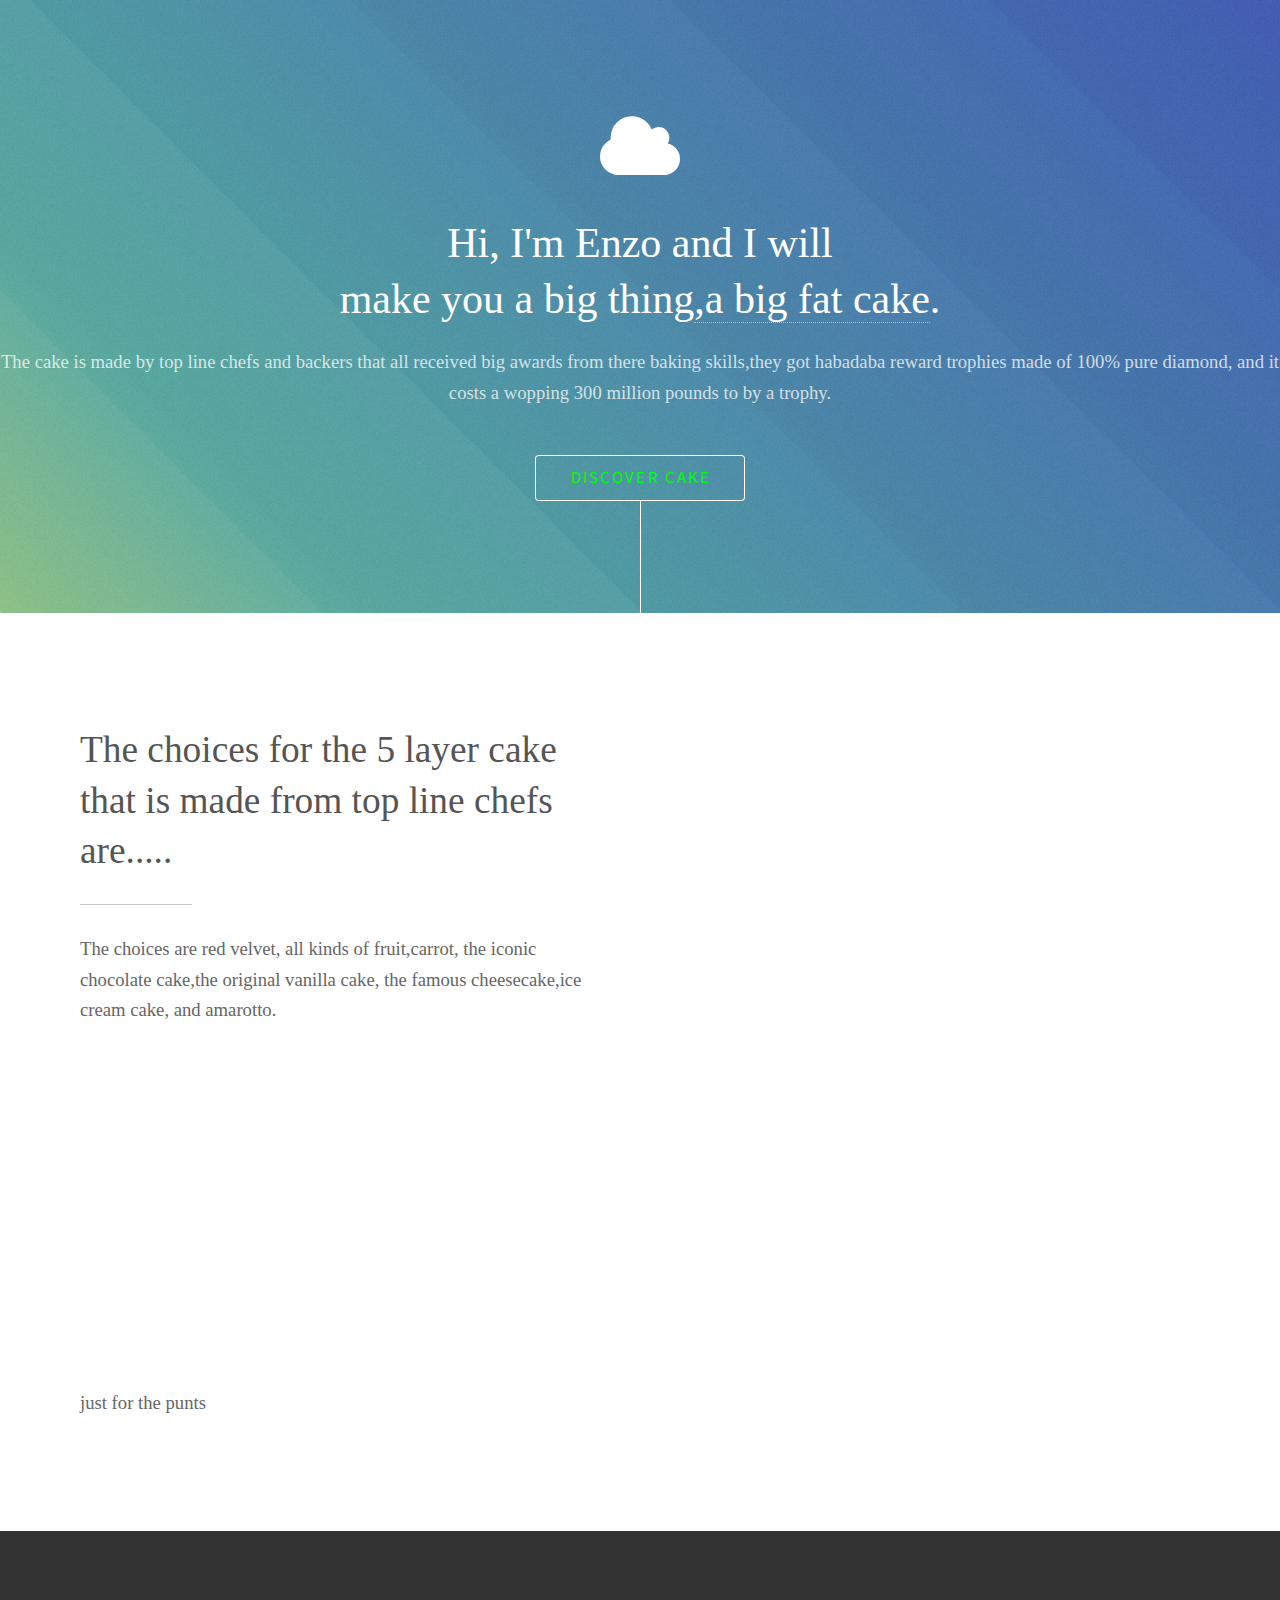
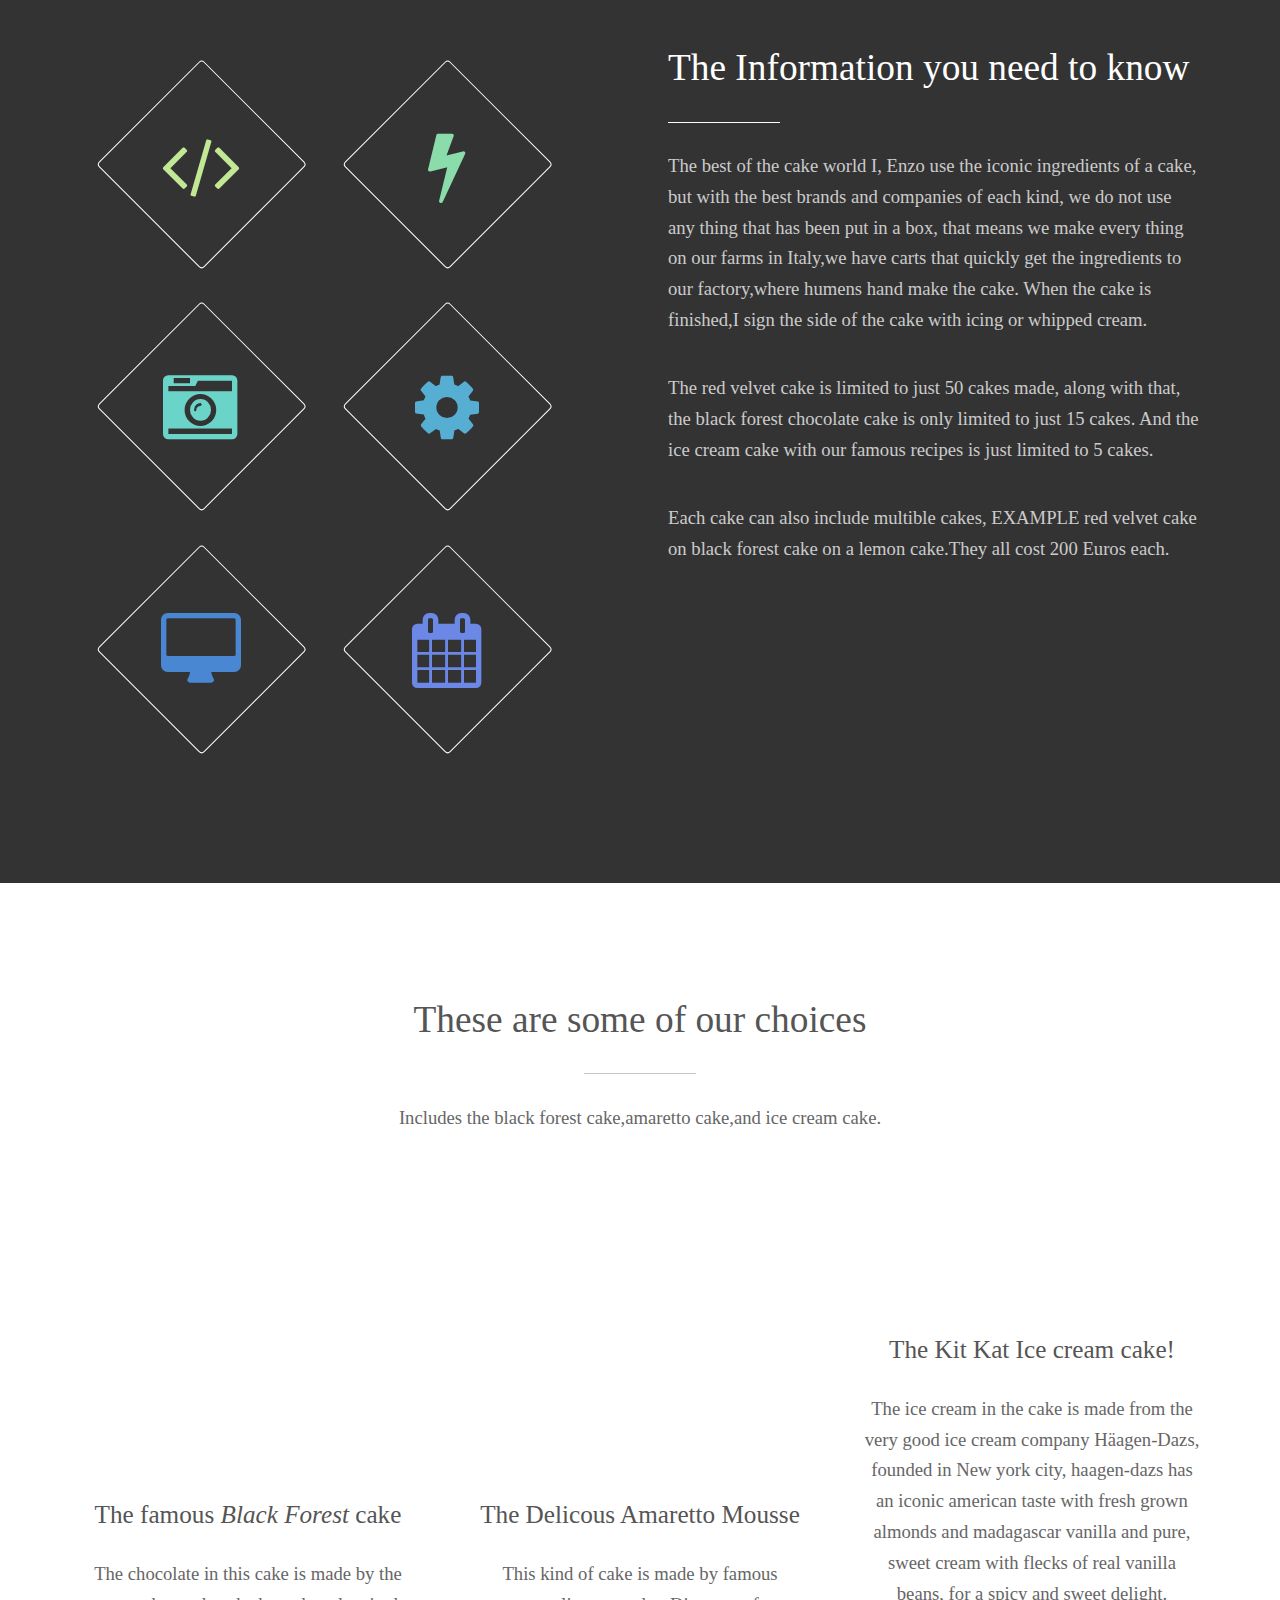
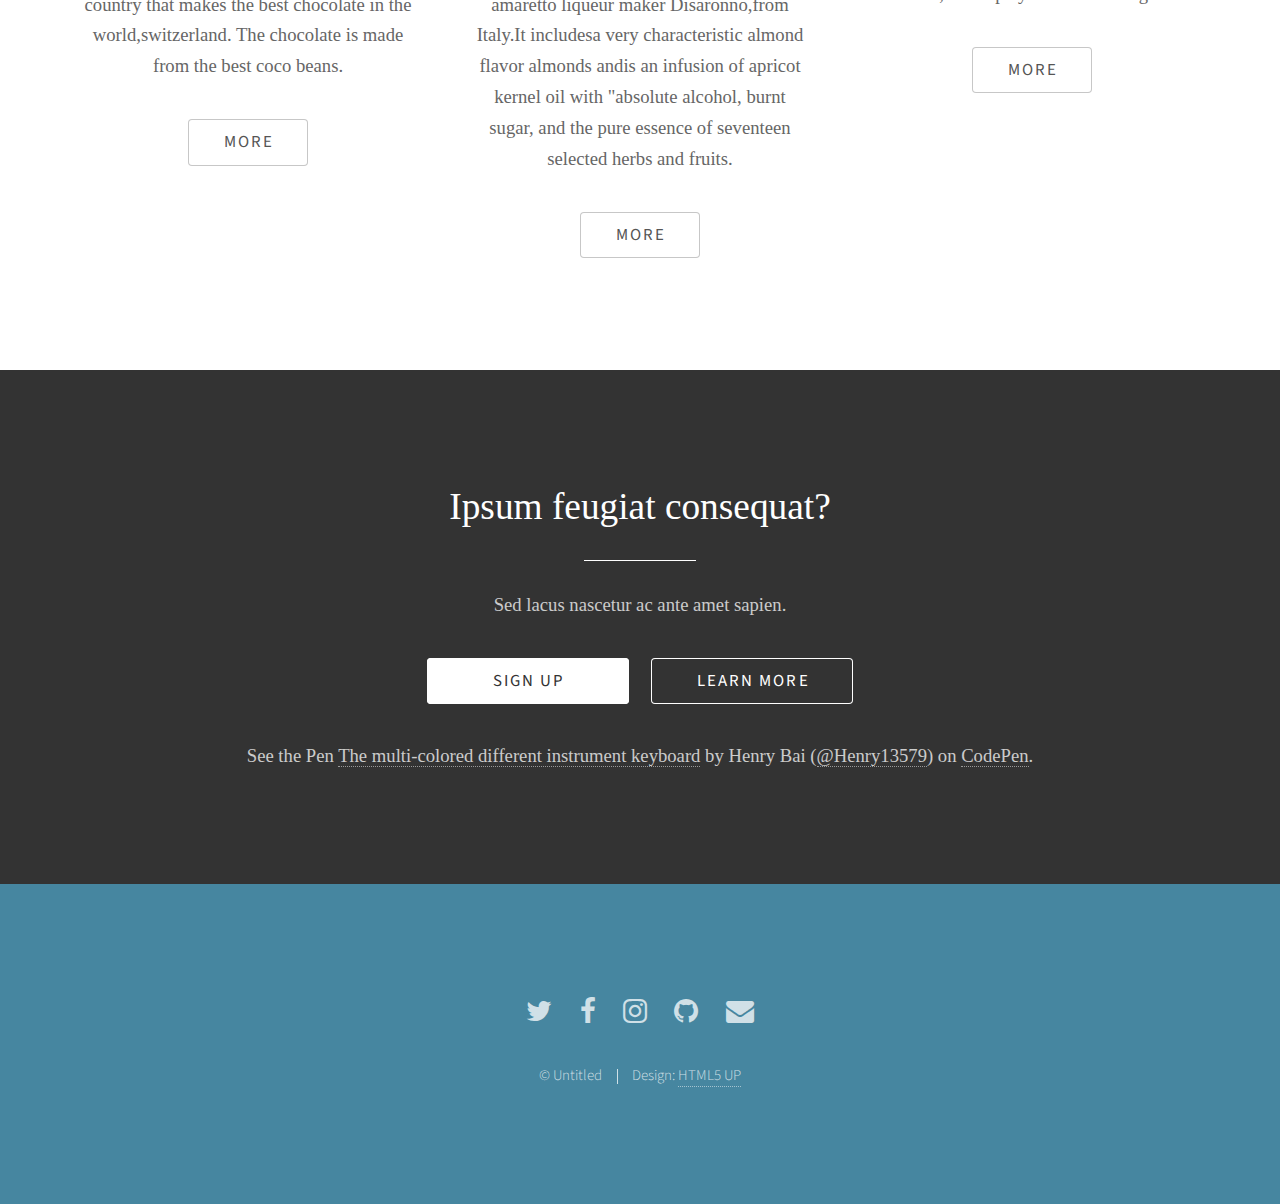
<file: index.html>
<!DOCTYPE HTML>
<!--
	Photon by HTML5 UP
	html5up.net | @ajlkn
	Free for personal and commercial use under the CCA 3.0 license (html5up.net/license)
-->
<html>
	<head>
		<title>The Big stuff in the world</title>
		<meta charset="utf-8" />
		<meta name="viewport" content="width=device-width, initial-scale=1" />
		<!--[if lte IE 8]><script src="assets/js/ie/html5shiv.js"></script><![endif]-->
		<link rel="stylesheet" href="assets/css/main.css" />
		<link rel="stylesheet" href="assets/css/custom.css" />
		<!--[if lte IE 8]><link rel="stylesheet" href="assets/css/ie8.css" /><![endif]-->
		<!--[if lte IE 9]><link rel="stylesheet" href="assets/css/ie9.css" /><![endif]-->
	</head>
	<body>

		<!-- Header -->
			<section id="header">
				<div class="inner">
					<span class="icon major fa-cloud"></span>
					<h1>Hi, I'm <strong>Enzo</strong> and I will <br />
					 make you a big thing<a href="http://html5up.net">,a big fat cake</a>.</h1>
					<p>The cake is made by top line chefs and backers that all received big awards from there baking skills,they got habadaba reward trophies made of 100% pure diamond, and it costs a wopping 300 million pounds to by a trophy.</p>
					<ul class="actions">
						<li><a href="#two" class="button scrolly">Discover cake</a></li>
					</ul>
				</div>
			</section>

		<!-- One -->
			<section id="one" class="main style1">
				<div class="container">
					<div class="row 150%">
						<div class="6u 12u$(medium)">
							<header class="major">
								<h2>The choices for the 5 layer cake that is made from top line chefs are.....</h2>
							</header>
							<p>The choices are red velvet, all kinds of fruit,carrot, the iconic chocolate cake,the original vanilla cake, the famous cheesecake,ice cream cake, and amarotto.</p>
							<iframe width="560" height="315" src="https://www.youtube.com/embed/pDTtJGUu2fU" frameborder="0" allowfullscreen></iframe>
							<p>just for the punts<p>
						</div>
						<div class="6u$ 12u$(medium) important(medium)">
							<span class="image fit">
								<iframe width="560" height="315" src="https://www.youtube.com/embed/pyMNh_26SuE" frameborder="0" allowfullscreen></iframe>

							</span>
						</div>
					</div>
				</div>
			</section>

		<!-- Two -->
			<section id="two" class="main style2">
				<div class="container">
					<div class="row 150%">
						<div class="6u 12u$(medium)">
							<ul class="major-icons">
								<li><span class="icon style1 major fa-code"></span></li>
								<li><span class="icon style2 major fa-bolt"></span></li>
								<li><span class="icon style3 major fa-camera-retro"></span></li>
								<li><span class="icon style4 major fa-cog"></span></li>
								<li><span class="icon style5 major fa-desktop"></span></li>
								<li><span class="icon style6 major fa-calendar"></span></li>
							</ul>
						</div>
						<div class="6u$ 12u$(medium)">
							<header class="major">
								<h2>The Information you need to know</h2>
							</header>
							<p>The best of the cake world I, Enzo use the iconic ingredients of a cake, but with the best brands and companies of each kind, we do not use any thing that has been put in a box, that means we make every thing on our farms in Italy,we have carts that quickly get the ingredients to our factory,where humens hand make the cake. When the cake is finished,I sign the side of the cake with icing or whipped cream.</p>
							<p>The red velvet cake is limited to just 50 cakes made, along with that, the black forest chocolate cake is only limited to just 15 cakes. And the ice cream cake with our famous recipes is just limited to 5 cakes.</p>
							<p>Each cake can also include multible cakes, EXAMPLE red velvet cake on black forest cake on a lemon cake.They all cost 200 Euros each.</p>
						</div>
					</div>
				</div>
			</section>

		<!-- Three -->
			<section id="three" class="main style1 special">
				<div class="container">
					<header class="major">
						<h2>These are  some of our choices</h2>
					</header>
					<p>Includes the black forest cake,amaretto cake,and ice cream cake.</p>
					<div class="row 150%">
						<div class="4u 12u$(medium)">
							<iframe width="560" height="315" src="https://www.youtube.com/embed/GQ4RkmS3IJ4" frameborder="0" allowfullscreen style ="width: 100%;"></iframe>
							<h3>The famous <em>Black Forest</em> cake</h3>
							<p>The chocolate in this cake is made by the country that makes the best chocolate in the world,switzerland. The chocolate is made from the best coco beans.</p>
							<ul class="actions">
								<li><a href="#" class="button">More</a></li>
							</ul>
						</div>
						<div class="4u 12u$(medium)">
							<iframe width="560" height="315" src="https://www.youtube.com/embed/4buOUPiBjRI" frameborder="0" allowfullscreen style ="width: 100%;"></iframe>
							<h3>The Delicous Amaretto Mousse</h3>
							<p>This kind of cake is made by famous amaretto liqueur maker Disaronno,from Italy.It includesa very characteristic almond flavor almonds andis an infusion of apricot kernel oil with "absolute alcohol, burnt sugar, and the pure essence of seventeen selected herbs and fruits.</p>
							<ul class="actions">
								<li><a href="#" class="button">More</a></li>
							</ul>
						</div>
						<div class="4u$ 12u$(medium)">
							<iframe width="560" height="315" src="https://www.youtube.com/embed/3xGwCMTrT1A" frameborder="0" allowfullscreen style = "width: 100%;height:  5%"></iframe>
							<h3>The Kit Kat Ice cream cake!</h3>
							<p>The ice cream in the cake is made from the very good ice cream company Häagen-Dazs, founded in New york city, haagen-dazs has an iconic american taste with fresh grown almonds and madagascar vanilla and pure, sweet cream with flecks of real vanilla beans, for a spicy and sweet delight.</p>
							<ul class="actions">
								<li><a href="#" class="button">More</a></li>
							</ul>
						</div>
					</div>
				</div>
			</section>

		<!-- Four -->
			<section id="four" class="main style2 special">
				<div class="container">
					<header class="major">
						<h2>Ipsum feugiat consequat?</h2>
					</header>
					<p>Sed lacus nascetur ac ante amet sapien.</p>
					<ul class="actions uniform">
						<li><a href="#" class="button special">Sign Up</a></li>
						<li><a href="#" class="button">Learn More</a></li>
					</ul>

					<p data-height="265" data-theme-id="0" data-slug-hash="ZOqxNx" data-default-tab="html,result" data-user="Henry13579" data-embed-version="2" class="codepen">See the Pen <a href="http://codepen.io/Henry13579/pen/ZOqxNx/">The multi-colored different instrument keyboard</a> by Henry Bai (<a href="http://codepen.io/Henry13579">@Henry13579</a>) on <a href="http://codepen.io">CodePen</a>.</p>
<script async src="//assets.codepen.io/assets/embed/ei.js"></script>
				</div>
			</section>

		<!-- Five -->
		<!--
			<section id="five" class="main style1">
				<div class="container">
					<header class="major special">
						<h2>Elements</h2>
					</header>

					<section>
						<h4>Text</h4>
						<p>This is <b>bold</b> and this is <strong>strong</strong>. This is <i>italic</i> and this is <em>emphasized</em>.
						This is <sup>superscript</sup> text and this is <sub>subscript</sub> text.
						This is <u>underlined</u> and this is code: <code>for (;;) { ... }</code>. Finally, <a href="#">this is a link</a>.</p>
						<hr />
						<header>
							<h4>Heading with a Subtitle</h4>
							<p>Lorem ipsum dolor sit amet nullam id egestas urna aliquam</p>
						</header>
						<p>Nunc lacinia ante nunc ac lobortis. Interdum adipiscing gravida odio porttitor sem non mi integer non faucibus ornare mi ut ante amet placerat aliquet. Volutpat eu sed ante lacinia sapien lorem accumsan varius montes viverra nibh in adipiscing blandit tempus accumsan.</p>
						<header>
							<h5>Heading with a Subtitle</h5>
							<p>Lorem ipsum dolor sit amet nullam id egestas urna aliquam</p>
						</header>
						<p>Nunc lacinia ante nunc ac lobortis. Interdum adipiscing gravida odio porttitor sem non mi integer non faucibus ornare mi ut ante amet placerat aliquet. Volutpat eu sed ante lacinia sapien lorem accumsan varius montes viverra nibh in adipiscing blandit tempus accumsan.</p>
						<hr />
						<h2>Heading Level 2</h2>
						<h3>Heading Level 3</h3>
						<h4>Heading Level 4</h4>
						<h5>Heading Level 5</h5>
						<h6>Heading Level 6</h6>
						<hr />
						<h5>Blockquote</h5>
						<blockquote>Fringilla nisl. Donec accumsan interdum nisi, quis tincidunt felis sagittis eget tempus euismod. Vestibulum ante ipsum primis in faucibus vestibulum. Blandit adipiscing eu felis iaculis volutpat ac adipiscing accumsan faucibus. Vestibulum ante ipsum primis in faucibus lorem ipsum dolor sit amet nullam adipiscing eu felis.</blockquote>
						<h5>Preformatted</h5>
						<pre><code>i = 0;

while (!deck.isInOrder()) {
print 'Iteration ' + i;
deck.shuffle();
i++;
}

print 'It took ' + i + ' iterations to sort the deck.';</code></pre>
					</section>

					<section>
						<h4>Lists</h4>
						<div class="row">
							<div class="6u 12u$(medium)">
								<h5>Unordered</h5>
								<ul>
									<li>Dolor pulvinar etiam.</li>
									<li>Sagittis adipiscing.</li>
									<li>Felis enim feugiat.</li>
								</ul>
								<h5>Alternate</h5>
								<ul class="alt">
									<li>Dolor pulvinar etiam.</li>
									<li>Sagittis adipiscing.</li>
									<li>Felis enim feugiat.</li>
								</ul>
							</div>
							<div class="6u$ 12u$(medium)">
								<h5>Ordered</h5>
								<ol>
									<li>Dolor pulvinar etiam.</li>
									<li>Etiam vel felis viverra.</li>
									<li>Felis enim feugiat.</li>
									<li>Dolor pulvinar etiam.</li>
									<li>Etiam vel felis lorem.</li>
									<li>Felis enim et feugiat.</li>
								</ol>
								<h5>Icons</h5>
								<ul class="icons">
									<li><a href="#" class="icon fa-twitter"><span class="label">Twitter</span></a></li>
									<li><a href="#" class="icon fa-facebook"><span class="label">Facebook</span></a></li>
									<li><a href="#" class="icon fa-instagram"><span class="label">Instagram</span></a></li>
									<li><a href="#" class="icon fa-github"><span class="label">Github</span></a></li>
								</ul>
							</div>
						</div>
						<h5>Actions</h5>
						<div class="row">
							<div class="6u 12u$(medium)">
								<ul class="actions">
									<li><a href="#" class="button special">Default</a></li>
									<li><a href="#" class="button">Default</a></li>
								</ul>
								<ul class="actions small">
									<li><a href="#" class="button special small">Small</a></li>
									<li><a href="#" class="button small">Small</a></li>
								</ul>
								<ul class="actions vertical">
									<li><a href="#" class="button special">Default</a></li>
									<li><a href="#" class="button">Default</a></li>
								</ul>
								<ul class="actions vertical small">
									<li><a href="#" class="button special small">Small</a></li>
									<li><a href="#" class="button small">Small</a></li>
								</ul>
							</div>
							<div class="6u 12u$(medium)">
								<ul class="actions vertical">
									<li><a href="#" class="button special fit">Default</a></li>
									<li><a href="#" class="button fit">Default</a></li>
								</ul>
								<ul class="actions vertical small">
									<li><a href="#" class="button special small fit">Small</a></li>
									<li><a href="#" class="button small fit">Small</a></li>
								</ul>
							</div>
						</div>
					</section>

					<section>
						<h4>Table</h4>
						<h5>Default</h5>
						<div class="table-wrapper">
							<table>
								<thead>
									<tr>
										<th>Name</th>
										<th>Description</th>
										<th>Price</th>
									</tr>
								</thead>
								<tbody>
									<tr>
										<td>Item One</td>
										<td>Ante turpis integer aliquet porttitor.</td>
										<td>29.99</td>
									</tr>
									<tr>
										<td>Item Two</td>
										<td>Vis ac commodo adipiscing arcu aliquet.</td>
										<td>19.99</td>
									</tr>
									<tr>
										<td>Item Three</td>
										<td> Morbi faucibus arcu accumsan lorem.</td>
										<td>29.99</td>
									</tr>
									<tr>
										<td>Item Four</td>
										<td>Vitae integer tempus condimentum.</td>
										<td>19.99</td>
									</tr>
									<tr>
										<td>Item Five</td>
										<td>Ante turpis integer aliquet porttitor.</td>
										<td>29.99</td>
									</tr>
								</tbody>
								<tfoot>
									<tr>
										<td colspan="2"></td>
										<td>100.00</td>
									</tr>
								</tfoot>
							</table>
						</div>

						<h5>Alternate</h5>
						<div class="table-wrapper">
							<table class="alt">
								<thead>
									<tr>
										<th>Name</th>
										<th>Description</th>
										<th>Price</th>
									</tr>
								</thead>
								<tbody>
									<tr>
										<td>Item One</td>
										<td>Ante turpis integer aliquet porttitor.</td>
										<td>29.99</td>
									</tr>
									<tr>
										<td>Item Two</td>
										<td>Vis ac commodo adipiscing arcu aliquet.</td>
										<td>19.99</td>
									</tr>
									<tr>
										<td>Item Three</td>
										<td> Morbi faucibus arcu accumsan lorem.</td>
										<td>29.99</td>
									</tr>
									<tr>
										<td>Item Four</td>
										<td>Vitae integer tempus condimentum.</td>
										<td>19.99</td>
									</tr>
									<tr>
										<td>Item Five</td>
										<td>Ante turpis integer aliquet porttitor.</td>
										<td>29.99</td>
									</tr>
								</tbody>
								<tfoot>
									<tr>
										<td colspan="2"></td>
										<td>100.00</td>
									</tr>
								</tfoot>
							</table>
						</div>
					</section>

					<section>
						<h4>Buttons</h4>
						<ul class="actions">
							<li><a href="#" class="button special">Special</a></li>
							<li><a href="#" class="button">Default</a></li>
						</ul>
						<ul class="actions">
							<li><a href="#" class="button big">Big</a></li>
							<li><a href="#" class="button">Default</a></li>
							<li><a href="#" class="button small">Small</a></li>
						</ul>
						<ul class="actions fit">
							<li><a href="#" class="button fit">Fit</a></li>
							<li><a href="#" class="button special fit">Fit</a></li>
							<li><a href="#" class="button fit">Fit</a></li>
						</ul>
						<ul class="actions fit small">
							<li><a href="#" class="button special fit small">Fit + Small</a></li>
							<li><a href="#" class="button fit small">Fit + Small</a></li>
							<li><a href="#" class="button special fit small">Fit + Small</a></li>
						</ul>
						<ul class="actions">
							<li><a href="#" class="button special icon fa-download">Icon</a></li>
							<li><a href="#" class="button icon fa-download">Icon</a></li>
						</ul>
						<ul class="actions">
							<li><span class="button special disabled">Disabled</span></li>
							<li><span class="button disabled">Disabled</span></li>
						</ul>
					</section>

					<section>
						<h4>Form</h4>
						<form method="post" action="#">
							<div class="row uniform 50%">
								<div class="6u 12u$(xsmall)">
									<input type="text" name="demo-name" id="demo-name" value="" placeholder="Name" />
								</div>
								<div class="6u$ 12u$(xsmall)">
									<input type="email" name="demo-email" id="demo-email" value="" placeholder="Email" />
								</div>
								<div class="12u$">
									<div class="select-wrapper">
										<select name="demo-category" id="demo-category">
											<option value="">- Category -</option>
											<option value="1">Manufacturing</option>
											<option value="1">Shipping</option>
											<option value="1">Administration</option>
											<option value="1">Human Resources</option>
										</select>
									</div>
								</div>
								<div class="4u 12u$(small)">
									<input type="radio" id="demo-priority-low" name="demo-priority" checked>
									<label for="demo-priority-low">Low</label>
								</div>
								<div class="4u 12u$(small)">
									<input type="radio" id="demo-priority-normal" name="demo-priority">
									<label for="demo-priority-normal">Normal</label>
								</div>
								<div class="4u$ 12u$(small)">
									<input type="radio" id="demo-priority-high" name="demo-priority">
									<label for="demo-priority-high">High</label>
								</div>
								<div class="6u 12u$(small)">
									<input type="checkbox" id="demo-copy" name="demo-copy">
									<label for="demo-copy">Email me a copy</label>
								</div>
								<div class="6u$ 12u$(small)">
									<input type="checkbox" id="demo-human" name="demo-human" checked>
									<label for="demo-human">Not a robot</label>
								</div>
								<div class="12u$">
									<textarea name="demo-message" id="demo-message" placeholder="Enter your message" rows="6"></textarea>
								</div>
								<div class="12u$">
									<ul class="actions">
										<li><input type="submit" value="Send Message" class="special" /></li>
										<li><input type="reset" value="Reset" /></li>
									</ul>
								</div>
							</div>
						</form>
					</section>

					<section>
						<h4>Image</h4>
						<h5>Fit</h5>
						<div class="box alt">
							<div class="row uniform 50%">
								<div class="12u"><span class="image fit"><img src="images/pic06.jpg" alt="" /></span></div>
								<div class="4u"><span class="image fit"><img src="images/pic02.jpg" alt="" /></span></div>
								<div class="4u"><span class="image fit"><img src="images/pic03.jpg" alt="" /></span></div>
								<div class="4u"><span class="image fit"><img src="images/pic04.jpg" alt="" /></span></div>
								<div class="4u"><span class="image fit"><img src="images/pic03.jpg" alt="" /></span></div>
								<div class="4u"><span class="image fit"><img src="images/pic04.jpg" alt="" /></span></div>
								<div class="4u"><span class="image fit"><img src="images/pic02.jpg" alt="" /></span></div>
								<div class="4u"><span class="image fit"><img src="images/pic04.jpg" alt="" /></span></div>
								<div class="4u"><span class="image fit"><img src="images/pic02.jpg" alt="" /></span></div>
								<div class="4u"><span class="image fit"><img src="images/pic03.jpg" alt="" /></span></div>
							</div>
						</div>
						<h5>Left &amp; Right</h5>
						<p><span class="image left"><img src="images/pic05.jpg" alt="" /></span>Fringilla nisl. Donec accumsan interdum nisi, quis tincidunt felis sagittis eget. tempus euismod. Vestibulum ante ipsum primis in faucibus vestibulum. Blandit adipiscing eu felis iaculis volutpat ac adipiscing accumsan eu faucibus. Integer ac pellentesque praesent tincidunt felis sagittis eget. tempus euismod. Vestibulum ante ipsum primis in faucibus vestibulum. Blandit adipiscing eu felis iaculis volutpat ac adipiscing accumsan eu faucibus. Integer ac pellentesque praesent. Donec accumsan interdum nisi, quis tincidunt felis sagittis eget. tempus euismod. Vestibulum ante ipsum primis in faucibus vestibulum. Blandit adipiscing eu felis iaculis volutpat ac adipiscing accumsan eu faucibus. Integer ac pellentesque praesent tincidunt felis sagittis eget. tempus euismod. Vestibulum ante ipsum primis in faucibus vestibulum. Blandit adipiscing eu felis iaculis volutpat ac adipiscing accumsan eu faucibus. Integer ac pellentesque praesent. Blandit adipiscing eu felis iaculis volutpat ac adipiscing accumsan eu faucibus. Integer ac pellentesque praesent tincidunt felis sagittis eget. tempus euismod. Vestibulum ante ipsum primis in faucibus vestibulum. Blandit adipiscing eu felis iaculis volutpat ac adipiscing accumsan eu faucibus. Integer ac pellentesque praesent.</p>
						<p><span class="image right"><img src="images/pic05.jpg" alt="" /></span>Fringilla nisl. Donec accumsan interdum nisi, quis tincidunt felis sagittis eget. tempus euismod. Vestibulum ante ipsum primis in faucibus vestibulum. Blandit adipiscing eu felis iaculis volutpat ac adipiscing accumsan eu faucibus. Integer ac pellentesque praesent tincidunt felis sagittis eget. tempus euismod. Vestibulum ante ipsum primis in faucibus vestibulum. Blandit adipiscing eu felis iaculis volutpat ac adipiscing accumsan eu faucibus. Integer ac pellentesque praesent. Donec accumsan interdum nisi, quis tincidunt felis sagittis eget. tempus euismod. Vestibulum ante ipsum primis in faucibus vestibulum. Blandit adipiscing eu felis iaculis volutpat ac adipiscing accumsan eu faucibus. Integer ac pellentesque praesent tincidunt felis sagittis eget. tempus euismod. Vestibulum ante ipsum primis in faucibus vestibulum. Blandit adipiscing eu felis iaculis volutpat ac adipiscing accumsan eu faucibus. Integer ac pellentesque praesent. Blandit adipiscing eu felis iaculis volutpat ac adipiscing accumsan eu faucibus. Integer ac pellentesque praesent tincidunt felis sagittis eget. tempus euismod. Vestibulum ante ipsum primis in faucibus vestibulum. Blandit adipiscing eu felis iaculis volutpat ac adipiscing accumsan eu faucibus. Integer ac pellentesque praesent.</p>
					</section>

				</div>
			</section>
		-->

		<!-- Footer -->
			<section id="footer">
				<ul class="icons">
					<li><a href="#" class="icon alt fa-twitter"><span class="label">Twitter</span></a></li>
					<li><a href="#" class="icon alt fa-facebook"><span class="label">Facebook</span></a></li>
					<li><a href="#" class="icon alt fa-instagram"><span class="label">Instagram</span></a></li>
					<li><a href="#" class="icon alt fa-github"><span class="label">GitHub</span></a></li>
					<li><a href="#" class="icon alt fa-envelope"><span class="label">Email</span></a></li>
				</ul>
				<ul class="copyright">
					<li>&copy; Untitled</li><li>Design: <a href="http://html5up.net">HTML5 UP</a></li>
				</ul>
			</section>

		<!-- Scripts -->
			<script src="assets/js/jquery.min.js"></script>
			<script src="assets/js/jquery.scrolly.min.js"></script>
			<script src="assets/js/skel.min.js"></script>
			<script src="assets/js/util.js"></script>
			<!--[if lte IE 8]><script src="assets/js/ie/respond.min.js"></script><![endif]-->
			<script src="assets/js/main.js"></script>

	</body>
</html>
</file>
<file: assets/css/custom.css>
#header a.button.scrolly {
	color:lime !important;	
}

h1,h2,h3,p{
	font-family: cursive;
}

.image.fit {
	border-radius: 50%;
}
</file>
<file: assets/css/ie8.css>
/*
	Photon by HTML5 UP
	html5up.net | @ajlkn
	Free for personal and commercial use under the CCA 3.0 license (html5up.net/license)
*/

/* Basic */

	hr {
		border-bottom: solid 1px #ccc;
	}

	blockquote {
		border-left: solid 4px #ccc;
	}

	code {
		border: solid 1px #ccc;
	}

/* Section/Article */

	header.major:after {
		background: #ccc;
	}

/* Form */

	input[type="text"],
	input[type="password"],
	input[type="email"],
	select,
	textarea {
		-ms-behavior: url("assets/js/ie/PIE.htc");
		border: solid 1px #ccc;
		position: relative;
	}

/* List */

	ul.alt li {
		border-top: solid 1px #ccc;
	}

	ul.major-icons li .icon {
		-ms-behavior: url("assets/js/ie/PIE.htc");
		border: solid 1px #ccc;
		position: relative;
	}

/* Table */

	table thead {
		border-bottom: solid 1px #ccc;
	}

	table tfoot {
		border-top: solid 1px #ccc;
	}

	table.alt tbody tr td {
		border: solid 1px #ccc;
		border-left-width: 0;
		border-top-width: 0;
	}

/* Button */

	input[type="submit"],
	input[type="reset"],
	input[type="button"],
	button,
	.button {
		-ms-behavior: url("assets/js/ie/PIE.htc");
		border: solid 1px #ccc;
		position: relative;
	}

/* Image */

	.image {
		-ms-behavior: url("assets/js/ie/PIE.htc");
	}

		.image img {
			-ms-behavior: url("assets/js/ie/PIE.htc");
			position: relative;
		}

/* Main */

	.main.style2 {
		background-color: #333;
		color: #ffffff;
		-ms-behavior: url("assets/js/ie/backgroundsize.min.htc");
		background-image: url("../../images/header.jpg");
		background-size: cover;
		position: relative;
	}

		.main.style2 a {
			border-bottom-color: #ffffff;
		}

			.main.style2 a:hover {
				color: #ffffff;
			}

		.main.style2 h1, .main.style2 h2, .main.style2 h3, .main.style2 h4, .main.style2 h5, .main.style2 h6, .main.style2 strong, .main.style2 b {
			color: #ffffff;
		}

		.main.style2 header p {
			color: #ffffff;
		}

		.main.style2 header.major:after {
			background: #ffffff;
		}

		.main.style2 input[type="submit"],
		.main.style2 input[type="reset"],
		.main.style2 input[type="button"],
		.main.style2 button,
		.main.style2 .button {
			border: solid 1px #ffffff !important;
			color: #ffffff !important;
		}

			.main.style2 input[type="submit"]:hover,
			.main.style2 input[type="reset"]:hover,
			.main.style2 input[type="button"]:hover,
			.main.style2 button:hover,
			.main.style2 .button:hover {
				background-color: transparent;
			}

			.main.style2 input[type="submit"]:active,
			.main.style2 input[type="reset"]:active,
			.main.style2 input[type="button"]:active,
			.main.style2 button:active,
			.main.style2 .button:active {
				background-color: transparent;
			}

			.main.style2 input[type="submit"].special,
			.main.style2 input[type="reset"].special,
			.main.style2 input[type="button"].special,
			.main.style2 button.special,
			.main.style2 .button.special {
				background-color: #ffffff;
				border: solid 1px #ffffff !important;
				color: #333 !important;
			}

				.main.style2 input[type="submit"].special:hover,
				.main.style2 input[type="reset"].special:hover,
				.main.style2 input[type="button"].special:hover,
				.main.style2 button.special:hover,
				.main.style2 .button.special:hover {
					background-color: transparent !important;
					color: #ffffff !important;
				}

				.main.style2 input[type="submit"].special:active,
				.main.style2 input[type="reset"].special:active,
				.main.style2 input[type="button"].special:active,
				.main.style2 button.special:active,
				.main.style2 .button.special:active {
					background-color: transparent !important;
				}

		.main.style2 ul.major-icons li .icon {
			border-color: #ffffff;
		}

		.main.style2 .icon.major {
			color: #ffffff;
		}

		.main.style2:before {
			background-image: url("images/overlay1.png");
			content: '';
			height: 100%;
			left: 0;
			position: absolute;
			top: 0;
			width: 100%;
		}

		.main.style2 > * {
			position: relative;
			z-index: 1;
		}

/* Header */

	#header {
		background-color: #4686a0;
		color: #ffffff;
	}

		#header a {
			border-bottom-color: #ffffff;
		}

			#header a:hover {
				color: #ffffff;
			}

		#header h1, #header h2, #header h3, #header h4, #header h5, #header h6, #header strong, #header b {
			color: #ffffff;
		}

		#header header p {
			color: #ffffff;
		}

		#header header.major:after {
			background: #ffffff;
		}

		#header input[type="submit"],
		#header input[type="reset"],
		#header input[type="button"],
		#header button,
		#header .button {
			border: solid 1px #ffffff !important;
			color: #ffffff !important;
		}

			#header input[type="submit"]:hover,
			#header input[type="reset"]:hover,
			#header input[type="button"]:hover,
			#header button:hover,
			#header .button:hover {
				background-color: transparent;
			}

			#header input[type="submit"]:active,
			#header input[type="reset"]:active,
			#header input[type="button"]:active,
			#header button:active,
			#header .button:active {
				background-color: transparent;
			}

			#header input[type="submit"].special,
			#header input[type="reset"].special,
			#header input[type="button"].special,
			#header button.special,
			#header .button.special {
				background-color: #ffffff;
				border: solid 1px #ffffff !important;
				color: #4686a0 !important;
			}

				#header input[type="submit"].special:hover,
				#header input[type="reset"].special:hover,
				#header input[type="button"].special:hover,
				#header button.special:hover,
				#header .button.special:hover {
					background-color: transparent !important;
					color: #ffffff !important;
				}

				#header input[type="submit"].special:active,
				#header input[type="reset"].special:active,
				#header input[type="button"].special:active,
				#header button.special:active,
				#header .button.special:active {
					background-color: transparent !important;
				}

		#header ul.major-icons li .icon {
			border-color: #ffffff;
		}

		#header .icon.major {
			color: #ffffff;
		}

/* Footer */

	#footer {
		background-color: #4686a0;
		color: #ffffff;
	}

		#footer a {
			border-bottom-color: #ffffff;
		}

			#footer a:hover {
				color: #ffffff;
			}

		#footer h1, #footer h2, #footer h3, #footer h4, #footer h5, #footer h6, #footer strong, #footer b {
			color: #ffffff;
		}

		#footer header p {
			color: #ffffff;
		}

		#footer header.major:after {
			background: #ffffff;
		}

		#footer input[type="submit"],
		#footer input[type="reset"],
		#footer input[type="button"],
		#footer button,
		#footer .button {
			border: solid 1px #ffffff !important;
			color: #ffffff !important;
		}

			#footer input[type="submit"]:hover,
			#footer input[type="reset"]:hover,
			#footer input[type="button"]:hover,
			#footer button:hover,
			#footer .button:hover {
				background-color: transparent;
			}

			#footer input[type="submit"]:active,
			#footer input[type="reset"]:active,
			#footer input[type="button"]:active,
			#footer button:active,
			#footer .button:active {
				background-color: transparent;
			}

			#footer input[type="submit"].special,
			#footer input[type="reset"].special,
			#footer input[type="button"].special,
			#footer button.special,
			#footer .button.special {
				background-color: #ffffff;
				border: solid 1px #ffffff !important;
				color: #4686a0 !important;
			}

				#footer input[type="submit"].special:hover,
				#footer input[type="reset"].special:hover,
				#footer input[type="button"].special:hover,
				#footer button.special:hover,
				#footer .button.special:hover {
					background-color: transparent !important;
					color: #ffffff !important;
				}

				#footer input[type="submit"].special:active,
				#footer input[type="reset"].special:active,
				#footer input[type="button"].special:active,
				#footer button.special:active,
				#footer .button.special:active {
					background-color: transparent !important;
				}

		#footer ul.major-icons li .icon {
			border-color: #ffffff;
		}

		#footer .icon.major {
			color: #ffffff;
		}
</file>
<file: assets/css/ie9.css>
/*
	Photon by HTML5 UP
	html5up.net | @ajlkn
	Free for personal and commercial use under the CCA 3.0 license (html5up.net/license)
*/

/* Header */

	#header {
		background-image: none;
		filter: progid:DXImageTransform.Microsoft.Gradient(startColorStr="#4fa49a", endColorStr="#4361c2", GradientType=1);
		position: relative;
	}

		#header:before {
			background-image: url("images/overlay2.png"), url("images/overlay3.svg");
			background-position: top left,							center center;
			background-size: auto,								cover;
			content: '';
			height: 100%;
			left: 0;
			position: absolute;
			top: 0;
			width: 100%;
		}

		#header > * {
			position: relative;
			z-index: 1;
		}

/* Footer */

	#footer {
		background-image: none;
		filter: progid:DXImageTransform.Microsoft.Gradient(startColorStr="#4361c2", endColorStr="#4fa49a", GradientType=1);
		position: relative;
	}

		#footer:before {
			background-image: url("images/overlay2.png"), url("images/overlay4.svg");
			background-position: top left,							center center;
			background-size: auto,								cover;
			content: '';
			height: 100%;
			left: 0;
			position: absolute;
			top: 0;
			width: 100%;
		}

		#footer > * {
			position: relative;
			z-index: 1;
		}
</file>
<file: assets/css/main.css>
@import url("font-awesome.min.css");
@import url("http://fonts.googleapis.com/css?family=Source+Sans+Pro:300,300italic,400,400italic");

/*
	Photon by HTML5 UP
	html5up.net | @ajlkn
	Free for personal and commercial use under the CCA 3.0 license (html5up.net/license)
*/

/* Reset */

	html, body, div, span, applet, object, iframe, h1, h2, h3, h4, h5, h6, p, blockquote, pre, a, abbr, acronym, address, big, cite, code, del, dfn, em, img, ins, kbd, q, s, samp, small, strike, strong, sub, sup, tt, var, b, u, i, center, dl, dt, dd, ol, ul, li, fieldset, form, label, legend, table, caption, tbody, tfoot, thead, tr, th, td, article, aside, canvas, details, embed, figure, figcaption, footer, header, hgroup, menu, nav, output, ruby, section, summary, time, mark, audio, video {
		margin: 0;
		padding: 0;
		border: 0;
		font-size: 100%;
		font: inherit;
		vertical-align: baseline;
	}

	article, aside, details, figcaption, figure, footer, header, hgroup, menu, nav, section {
		display: block;
	}

	body {
		line-height: 1;
	}

	ol, ul {
		list-style: none;
	}

	blockquote, q {
		quotes: none;
	}

	blockquote:before, blockquote:after, q:before, q:after {
		content: '';
		content: none;
	}

	table {
		border-collapse: collapse;
		border-spacing: 0;
	}

	body {
		-webkit-text-size-adjust: none;
	}

/* Box Model */

	*, *:before, *:after {
		-moz-box-sizing: border-box;
		-webkit-box-sizing: border-box;
		box-sizing: border-box;
	}

/* Containers */

	.container {
		margin-left: auto;
		margin-right: auto;
	}

	.container.\31 25\25 {
		width: 100%;
		max-width: 75em;
		min-width: 60em;
	}

	.container.\37 5\25 {
		width: 45em;
	}

	.container.\35 0\25 {
		width: 30em;
	}

	.container.\32 5\25 {
		width: 15em;
	}

	.container {
		width: 60em;
	}

	@media screen and (max-width: 1680px) {

		.container.\31 25\25 {
			width: 100%;
			max-width: 75em;
			min-width: 60em;
		}

		.container.\37 5\25 {
			width: 45em;
		}

		.container.\35 0\25 {
			width: 30em;
		}

		.container.\32 5\25 {
			width: 15em;
		}

		.container {
			width: 60em;
		}

	}

	@media screen and (max-width: 1140px) {

		.container.\31 25\25 {
			width: 100%;
			max-width: 112.5%;
			min-width: 90%;
		}

		.container.\37 5\25 {
			width: 67.5%;
		}

		.container.\35 0\25 {
			width: 45%;
		}

		.container.\32 5\25 {
			width: 22.5%;
		}

		.container {
			width: 90%;
		}

	}

	@media screen and (max-width: 980px) {

		.container.\31 25\25 {
			width: 100%;
			max-width: 125%;
			min-width: 100%;
		}

		.container.\37 5\25 {
			width: 75%;
		}

		.container.\35 0\25 {
			width: 50%;
		}

		.container.\32 5\25 {
			width: 25%;
		}

		.container {
			width: 100% !important;
		}

	}

	@media screen and (max-width: 736px) {

		.container.\31 25\25 {
			width: 100%;
			max-width: 125%;
			min-width: 100%;
		}

		.container.\37 5\25 {
			width: 75%;
		}

		.container.\35 0\25 {
			width: 50%;
		}

		.container.\32 5\25 {
			width: 25%;
		}

		.container {
			width: 100% !important;
		}

	}

	@media screen and (max-width: 480px) {

		.container.\31 25\25 {
			width: 100%;
			max-width: 125%;
			min-width: 100%;
		}

		.container.\37 5\25 {
			width: 75%;
		}

		.container.\35 0\25 {
			width: 50%;
		}

		.container.\32 5\25 {
			width: 25%;
		}

		.container {
			width: 100% !important;
		}

	}

	@media screen and (max-width: 320px) {

		.container.\31 25\25 {
			width: 100%;
			max-width: 125%;
			min-width: 100%;
		}

		.container.\37 5\25 {
			width: 75%;
		}

		.container.\35 0\25 {
			width: 50%;
		}

		.container.\32 5\25 {
			width: 25%;
		}

		.container {
			width: 100% !important;
		}

	}

/* Grid */

	.row {
		border-bottom: solid 1px transparent;
		-moz-box-sizing: border-box;
		-webkit-box-sizing: border-box;
		box-sizing: border-box;
	}

	.row > * {
		float: left;
		-moz-box-sizing: border-box;
		-webkit-box-sizing: border-box;
		box-sizing: border-box;
	}

	.row:after, .row:before {
		content: '';
		display: block;
		clear: both;
		height: 0;
	}

	.row.uniform > * > :first-child {
		margin-top: 0;
	}

	.row.uniform > * > :last-child {
		margin-bottom: 0;
	}

	.row.\30 \25 > * {
		padding: 0 0 0 0em;
	}

	.row.\30 \25 {
		margin: 0 0 -1px 0em;
	}

	.row.uniform.\30 \25 > * {
		padding: 0em 0 0 0em;
	}

	.row.uniform.\30 \25 {
		margin: 0em 0 -1px 0em;
	}

	.row > * {
		padding: 0 0 0 2em;
	}

	.row {
		margin: 0 0 -1px -2em;
	}

	.row.uniform > * {
		padding: 2em 0 0 2em;
	}

	.row.uniform {
		margin: -2em 0 -1px -2em;
	}

	.row.\32 00\25 > * {
		padding: 0 0 0 4em;
	}

	.row.\32 00\25 {
		margin: 0 0 -1px -4em;
	}

	.row.uniform.\32 00\25 > * {
		padding: 4em 0 0 4em;
	}

	.row.uniform.\32 00\25 {
		margin: -4em 0 -1px -4em;
	}

	.row.\31 50\25 > * {
		padding: 0 0 0 3em;
	}

	.row.\31 50\25 {
		margin: 0 0 -1px -3em;
	}

	.row.uniform.\31 50\25 > * {
		padding: 3em 0 0 3em;
	}

	.row.uniform.\31 50\25 {
		margin: -3em 0 -1px -3em;
	}

	.row.\35 0\25 > * {
		padding: 0 0 0 1em;
	}

	.row.\35 0\25 {
		margin: 0 0 -1px -1em;
	}

	.row.uniform.\35 0\25 > * {
		padding: 1em 0 0 1em;
	}

	.row.uniform.\35 0\25 {
		margin: -1em 0 -1px -1em;
	}

	.row.\32 5\25 > * {
		padding: 0 0 0 0.5em;
	}

	.row.\32 5\25 {
		margin: 0 0 -1px -0.5em;
	}

	.row.uniform.\32 5\25 > * {
		padding: 0.5em 0 0 0.5em;
	}

	.row.uniform.\32 5\25 {
		margin: -0.5em 0 -1px -0.5em;
	}

	.\31 2u, .\31 2u\24 {
		width: 100%;
		clear: none;
		margin-left: 0;
	}

	.\31 1u, .\31 1u\24 {
		width: 91.6666666667%;
		clear: none;
		margin-left: 0;
	}

	.\31 0u, .\31 0u\24 {
		width: 83.3333333333%;
		clear: none;
		margin-left: 0;
	}

	.\39 u, .\39 u\24 {
		width: 75%;
		clear: none;
		margin-left: 0;
	}

	.\38 u, .\38 u\24 {
		width: 66.6666666667%;
		clear: none;
		margin-left: 0;
	}

	.\37 u, .\37 u\24 {
		width: 58.3333333333%;
		clear: none;
		margin-left: 0;
	}

	.\36 u, .\36 u\24 {
		width: 50%;
		clear: none;
		margin-left: 0;
	}

	.\35 u, .\35 u\24 {
		width: 41.6666666667%;
		clear: none;
		margin-left: 0;
	}

	.\34 u, .\34 u\24 {
		width: 33.3333333333%;
		clear: none;
		margin-left: 0;
	}

	.\33 u, .\33 u\24 {
		width: 25%;
		clear: none;
		margin-left: 0;
	}

	.\32 u, .\32 u\24 {
		width: 16.6666666667%;
		clear: none;
		margin-left: 0;
	}

	.\31 u, .\31 u\24 {
		width: 8.3333333333%;
		clear: none;
		margin-left: 0;
	}

	.\31 2u\24 + *,
	.\31 1u\24 + *,
	.\31 0u\24 + *,
	.\39 u\24 + *,
	.\38 u\24 + *,
	.\37 u\24 + *,
	.\36 u\24 + *,
	.\35 u\24 + *,
	.\34 u\24 + *,
	.\33 u\24 + *,
	.\32 u\24 + *,
	.\31 u\24 + * {
		clear: left;
	}

	.\-11u {
		margin-left: 91.66667%;
	}

	.\-10u {
		margin-left: 83.33333%;
	}

	.\-9u {
		margin-left: 75%;
	}

	.\-8u {
		margin-left: 66.66667%;
	}

	.\-7u {
		margin-left: 58.33333%;
	}

	.\-6u {
		margin-left: 50%;
	}

	.\-5u {
		margin-left: 41.66667%;
	}

	.\-4u {
		margin-left: 33.33333%;
	}

	.\-3u {
		margin-left: 25%;
	}

	.\-2u {
		margin-left: 16.66667%;
	}

	.\-1u {
		margin-left: 8.33333%;
	}

	@media screen and (max-width: 1680px) {

		.row > * {
			padding: 0 0 0 2em;
		}

		.row {
			margin: 0 0 -1px -2em;
		}

		.row.uniform > * {
			padding: 2em 0 0 2em;
		}

		.row.uniform {
			margin: -2em 0 -1px -2em;
		}

		.row.\32 00\25 > * {
			padding: 0 0 0 4em;
		}

		.row.\32 00\25 {
			margin: 0 0 -1px -4em;
		}

		.row.uniform.\32 00\25 > * {
			padding: 4em 0 0 4em;
		}

		.row.uniform.\32 00\25 {
			margin: -4em 0 -1px -4em;
		}

		.row.\31 50\25 > * {
			padding: 0 0 0 3em;
		}

		.row.\31 50\25 {
			margin: 0 0 -1px -3em;
		}

		.row.uniform.\31 50\25 > * {
			padding: 3em 0 0 3em;
		}

		.row.uniform.\31 50\25 {
			margin: -3em 0 -1px -3em;
		}

		.row.\35 0\25 > * {
			padding: 0 0 0 1em;
		}

		.row.\35 0\25 {
			margin: 0 0 -1px -1em;
		}

		.row.uniform.\35 0\25 > * {
			padding: 1em 0 0 1em;
		}

		.row.uniform.\35 0\25 {
			margin: -1em 0 -1px -1em;
		}

		.row.\32 5\25 > * {
			padding: 0 0 0 0.5em;
		}

		.row.\32 5\25 {
			margin: 0 0 -1px -0.5em;
		}

		.row.uniform.\32 5\25 > * {
			padding: 0.5em 0 0 0.5em;
		}

		.row.uniform.\32 5\25 {
			margin: -0.5em 0 -1px -0.5em;
		}

		.\31 2u\28xlarge\29, .\31 2u\24\28xlarge\29 {
			width: 100%;
			clear: none;
			margin-left: 0;
		}

		.\31 1u\28xlarge\29, .\31 1u\24\28xlarge\29 {
			width: 91.6666666667%;
			clear: none;
			margin-left: 0;
		}

		.\31 0u\28xlarge\29, .\31 0u\24\28xlarge\29 {
			width: 83.3333333333%;
			clear: none;
			margin-left: 0;
		}

		.\39 u\28xlarge\29, .\39 u\24\28xlarge\29 {
			width: 75%;
			clear: none;
			margin-left: 0;
		}

		.\38 u\28xlarge\29, .\38 u\24\28xlarge\29 {
			width: 66.6666666667%;
			clear: none;
			margin-left: 0;
		}

		.\37 u\28xlarge\29, .\37 u\24\28xlarge\29 {
			width: 58.3333333333%;
			clear: none;
			margin-left: 0;
		}

		.\36 u\28xlarge\29, .\36 u\24\28xlarge\29 {
			width: 50%;
			clear: none;
			margin-left: 0;
		}

		.\35 u\28xlarge\29, .\35 u\24\28xlarge\29 {
			width: 41.6666666667%;
			clear: none;
			margin-left: 0;
		}

		.\34 u\28xlarge\29, .\34 u\24\28xlarge\29 {
			width: 33.3333333333%;
			clear: none;
			margin-left: 0;
		}

		.\33 u\28xlarge\29, .\33 u\24\28xlarge\29 {
			width: 25%;
			clear: none;
			margin-left: 0;
		}

		.\32 u\28xlarge\29, .\32 u\24\28xlarge\29 {
			width: 16.6666666667%;
			clear: none;
			margin-left: 0;
		}

		.\31 u\28xlarge\29, .\31 u\24\28xlarge\29 {
			width: 8.3333333333%;
			clear: none;
			margin-left: 0;
		}

		.\31 2u\24\28xlarge\29 + *,
		.\31 1u\24\28xlarge\29 + *,
		.\31 0u\24\28xlarge\29 + *,
		.\39 u\24\28xlarge\29 + *,
		.\38 u\24\28xlarge\29 + *,
		.\37 u\24\28xlarge\29 + *,
		.\36 u\24\28xlarge\29 + *,
		.\35 u\24\28xlarge\29 + *,
		.\34 u\24\28xlarge\29 + *,
		.\33 u\24\28xlarge\29 + *,
		.\32 u\24\28xlarge\29 + *,
		.\31 u\24\28xlarge\29 + * {
			clear: left;
		}

		.\-11u\28xlarge\29 {
			margin-left: 91.66667%;
		}

		.\-10u\28xlarge\29 {
			margin-left: 83.33333%;
		}

		.\-9u\28xlarge\29 {
			margin-left: 75%;
		}

		.\-8u\28xlarge\29 {
			margin-left: 66.66667%;
		}

		.\-7u\28xlarge\29 {
			margin-left: 58.33333%;
		}

		.\-6u\28xlarge\29 {
			margin-left: 50%;
		}

		.\-5u\28xlarge\29 {
			margin-left: 41.66667%;
		}

		.\-4u\28xlarge\29 {
			margin-left: 33.33333%;
		}

		.\-3u\28xlarge\29 {
			margin-left: 25%;
		}

		.\-2u\28xlarge\29 {
			margin-left: 16.66667%;
		}

		.\-1u\28xlarge\29 {
			margin-left: 8.33333%;
		}

	}

	@media screen and (max-width: 1140px) {

		.row > * {
			padding: 0 0 0 1.5em;
		}

		.row {
			margin: 0 0 -1px -1.5em;
		}

		.row.uniform > * {
			padding: 1.5em 0 0 1.5em;
		}

		.row.uniform {
			margin: -1.5em 0 -1px -1.5em;
		}

		.row.\32 00\25 > * {
			padding: 0 0 0 3em;
		}

		.row.\32 00\25 {
			margin: 0 0 -1px -3em;
		}

		.row.uniform.\32 00\25 > * {
			padding: 3em 0 0 3em;
		}

		.row.uniform.\32 00\25 {
			margin: -3em 0 -1px -3em;
		}

		.row.\31 50\25 > * {
			padding: 0 0 0 2.25em;
		}

		.row.\31 50\25 {
			margin: 0 0 -1px -2.25em;
		}

		.row.uniform.\31 50\25 > * {
			padding: 2.25em 0 0 2.25em;
		}

		.row.uniform.\31 50\25 {
			margin: -2.25em 0 -1px -2.25em;
		}

		.row.\35 0\25 > * {
			padding: 0 0 0 0.75em;
		}

		.row.\35 0\25 {
			margin: 0 0 -1px -0.75em;
		}

		.row.uniform.\35 0\25 > * {
			padding: 0.75em 0 0 0.75em;
		}

		.row.uniform.\35 0\25 {
			margin: -0.75em 0 -1px -0.75em;
		}

		.row.\32 5\25 > * {
			padding: 0 0 0 0.375em;
		}

		.row.\32 5\25 {
			margin: 0 0 -1px -0.375em;
		}

		.row.uniform.\32 5\25 > * {
			padding: 0.375em 0 0 0.375em;
		}

		.row.uniform.\32 5\25 {
			margin: -0.375em 0 -1px -0.375em;
		}

		.\31 2u\28large\29, .\31 2u\24\28large\29 {
			width: 100%;
			clear: none;
			margin-left: 0;
		}

		.\31 1u\28large\29, .\31 1u\24\28large\29 {
			width: 91.6666666667%;
			clear: none;
			margin-left: 0;
		}

		.\31 0u\28large\29, .\31 0u\24\28large\29 {
			width: 83.3333333333%;
			clear: none;
			margin-left: 0;
		}

		.\39 u\28large\29, .\39 u\24\28large\29 {
			width: 75%;
			clear: none;
			margin-left: 0;
		}

		.\38 u\28large\29, .\38 u\24\28large\29 {
			width: 66.6666666667%;
			clear: none;
			margin-left: 0;
		}

		.\37 u\28large\29, .\37 u\24\28large\29 {
			width: 58.3333333333%;
			clear: none;
			margin-left: 0;
		}

		.\36 u\28large\29, .\36 u\24\28large\29 {
			width: 50%;
			clear: none;
			margin-left: 0;
		}

		.\35 u\28large\29, .\35 u\24\28large\29 {
			width: 41.6666666667%;
			clear: none;
			margin-left: 0;
		}

		.\34 u\28large\29, .\34 u\24\28large\29 {
			width: 33.3333333333%;
			clear: none;
			margin-left: 0;
		}

		.\33 u\28large\29, .\33 u\24\28large\29 {
			width: 25%;
			clear: none;
			margin-left: 0;
		}

		.\32 u\28large\29, .\32 u\24\28large\29 {
			width: 16.6666666667%;
			clear: none;
			margin-left: 0;
		}

		.\31 u\28large\29, .\31 u\24\28large\29 {
			width: 8.3333333333%;
			clear: none;
			margin-left: 0;
		}

		.\31 2u\24\28large\29 + *,
		.\31 1u\24\28large\29 + *,
		.\31 0u\24\28large\29 + *,
		.\39 u\24\28large\29 + *,
		.\38 u\24\28large\29 + *,
		.\37 u\24\28large\29 + *,
		.\36 u\24\28large\29 + *,
		.\35 u\24\28large\29 + *,
		.\34 u\24\28large\29 + *,
		.\33 u\24\28large\29 + *,
		.\32 u\24\28large\29 + *,
		.\31 u\24\28large\29 + * {
			clear: left;
		}

		.\-11u\28large\29 {
			margin-left: 91.66667%;
		}

		.\-10u\28large\29 {
			margin-left: 83.33333%;
		}

		.\-9u\28large\29 {
			margin-left: 75%;
		}

		.\-8u\28large\29 {
			margin-left: 66.66667%;
		}

		.\-7u\28large\29 {
			margin-left: 58.33333%;
		}

		.\-6u\28large\29 {
			margin-left: 50%;
		}

		.\-5u\28large\29 {
			margin-left: 41.66667%;
		}

		.\-4u\28large\29 {
			margin-left: 33.33333%;
		}

		.\-3u\28large\29 {
			margin-left: 25%;
		}

		.\-2u\28large\29 {
			margin-left: 16.66667%;
		}

		.\-1u\28large\29 {
			margin-left: 8.33333%;
		}

	}

	@media screen and (max-width: 980px) {

		.row > * {
			padding: 0 0 0 1.5em;
		}

		.row {
			margin: 0 0 -1px -1.5em;
		}

		.row.uniform > * {
			padding: 1.5em 0 0 1.5em;
		}

		.row.uniform {
			margin: -1.5em 0 -1px -1.5em;
		}

		.row.\32 00\25 > * {
			padding: 0 0 0 3em;
		}

		.row.\32 00\25 {
			margin: 0 0 -1px -3em;
		}

		.row.uniform.\32 00\25 > * {
			padding: 3em 0 0 3em;
		}

		.row.uniform.\32 00\25 {
			margin: -3em 0 -1px -3em;
		}

		.row.\31 50\25 > * {
			padding: 0 0 0 2.25em;
		}

		.row.\31 50\25 {
			margin: 0 0 -1px -2.25em;
		}

		.row.uniform.\31 50\25 > * {
			padding: 2.25em 0 0 2.25em;
		}

		.row.uniform.\31 50\25 {
			margin: -2.25em 0 -1px -2.25em;
		}

		.row.\35 0\25 > * {
			padding: 0 0 0 0.75em;
		}

		.row.\35 0\25 {
			margin: 0 0 -1px -0.75em;
		}

		.row.uniform.\35 0\25 > * {
			padding: 0.75em 0 0 0.75em;
		}

		.row.uniform.\35 0\25 {
			margin: -0.75em 0 -1px -0.75em;
		}

		.row.\32 5\25 > * {
			padding: 0 0 0 0.375em;
		}

		.row.\32 5\25 {
			margin: 0 0 -1px -0.375em;
		}

		.row.uniform.\32 5\25 > * {
			padding: 0.375em 0 0 0.375em;
		}

		.row.uniform.\32 5\25 {
			margin: -0.375em 0 -1px -0.375em;
		}

		.\31 2u\28medium\29, .\31 2u\24\28medium\29 {
			width: 100%;
			clear: none;
			margin-left: 0;
		}

		.\31 1u\28medium\29, .\31 1u\24\28medium\29 {
			width: 91.6666666667%;
			clear: none;
			margin-left: 0;
		}

		.\31 0u\28medium\29, .\31 0u\24\28medium\29 {
			width: 83.3333333333%;
			clear: none;
			margin-left: 0;
		}

		.\39 u\28medium\29, .\39 u\24\28medium\29 {
			width: 75%;
			clear: none;
			margin-left: 0;
		}

		.\38 u\28medium\29, .\38 u\24\28medium\29 {
			width: 66.6666666667%;
			clear: none;
			margin-left: 0;
		}

		.\37 u\28medium\29, .\37 u\24\28medium\29 {
			width: 58.3333333333%;
			clear: none;
			margin-left: 0;
		}

		.\36 u\28medium\29, .\36 u\24\28medium\29 {
			width: 50%;
			clear: none;
			margin-left: 0;
		}

		.\35 u\28medium\29, .\35 u\24\28medium\29 {
			width: 41.6666666667%;
			clear: none;
			margin-left: 0;
		}

		.\34 u\28medium\29, .\34 u\24\28medium\29 {
			width: 33.3333333333%;
			clear: none;
			margin-left: 0;
		}

		.\33 u\28medium\29, .\33 u\24\28medium\29 {
			width: 25%;
			clear: none;
			margin-left: 0;
		}

		.\32 u\28medium\29, .\32 u\24\28medium\29 {
			width: 16.6666666667%;
			clear: none;
			margin-left: 0;
		}

		.\31 u\28medium\29, .\31 u\24\28medium\29 {
			width: 8.3333333333%;
			clear: none;
			margin-left: 0;
		}

		.\31 2u\24\28medium\29 + *,
		.\31 1u\24\28medium\29 + *,
		.\31 0u\24\28medium\29 + *,
		.\39 u\24\28medium\29 + *,
		.\38 u\24\28medium\29 + *,
		.\37 u\24\28medium\29 + *,
		.\36 u\24\28medium\29 + *,
		.\35 u\24\28medium\29 + *,
		.\34 u\24\28medium\29 + *,
		.\33 u\24\28medium\29 + *,
		.\32 u\24\28medium\29 + *,
		.\31 u\24\28medium\29 + * {
			clear: left;
		}

		.\-11u\28medium\29 {
			margin-left: 91.66667%;
		}

		.\-10u\28medium\29 {
			margin-left: 83.33333%;
		}

		.\-9u\28medium\29 {
			margin-left: 75%;
		}

		.\-8u\28medium\29 {
			margin-left: 66.66667%;
		}

		.\-7u\28medium\29 {
			margin-left: 58.33333%;
		}

		.\-6u\28medium\29 {
			margin-left: 50%;
		}

		.\-5u\28medium\29 {
			margin-left: 41.66667%;
		}

		.\-4u\28medium\29 {
			margin-left: 33.33333%;
		}

		.\-3u\28medium\29 {
			margin-left: 25%;
		}

		.\-2u\28medium\29 {
			margin-left: 16.66667%;
		}

		.\-1u\28medium\29 {
			margin-left: 8.33333%;
		}

	}

	@media screen and (max-width: 736px) {

		.row > * {
			padding: 0 0 0 1.5em;
		}

		.row {
			margin: 0 0 -1px -1.5em;
		}

		.row.uniform > * {
			padding: 1.5em 0 0 1.5em;
		}

		.row.uniform {
			margin: -1.5em 0 -1px -1.5em;
		}

		.row.\32 00\25 > * {
			padding: 0 0 0 3em;
		}

		.row.\32 00\25 {
			margin: 0 0 -1px -3em;
		}

		.row.uniform.\32 00\25 > * {
			padding: 3em 0 0 3em;
		}

		.row.uniform.\32 00\25 {
			margin: -3em 0 -1px -3em;
		}

		.row.\31 50\25 > * {
			padding: 0 0 0 2.25em;
		}

		.row.\31 50\25 {
			margin: 0 0 -1px -2.25em;
		}

		.row.uniform.\31 50\25 > * {
			padding: 2.25em 0 0 2.25em;
		}

		.row.uniform.\31 50\25 {
			margin: -2.25em 0 -1px -2.25em;
		}

		.row.\35 0\25 > * {
			padding: 0 0 0 0.75em;
		}

		.row.\35 0\25 {
			margin: 0 0 -1px -0.75em;
		}

		.row.uniform.\35 0\25 > * {
			padding: 0.75em 0 0 0.75em;
		}

		.row.uniform.\35 0\25 {
			margin: -0.75em 0 -1px -0.75em;
		}

		.row.\32 5\25 > * {
			padding: 0 0 0 0.375em;
		}

		.row.\32 5\25 {
			margin: 0 0 -1px -0.375em;
		}

		.row.uniform.\32 5\25 > * {
			padding: 0.375em 0 0 0.375em;
		}

		.row.uniform.\32 5\25 {
			margin: -0.375em 0 -1px -0.375em;
		}

		.\31 2u\28small\29, .\31 2u\24\28small\29 {
			width: 100%;
			clear: none;
			margin-left: 0;
		}

		.\31 1u\28small\29, .\31 1u\24\28small\29 {
			width: 91.6666666667%;
			clear: none;
			margin-left: 0;
		}

		.\31 0u\28small\29, .\31 0u\24\28small\29 {
			width: 83.3333333333%;
			clear: none;
			margin-left: 0;
		}

		.\39 u\28small\29, .\39 u\24\28small\29 {
			width: 75%;
			clear: none;
			margin-left: 0;
		}

		.\38 u\28small\29, .\38 u\24\28small\29 {
			width: 66.6666666667%;
			clear: none;
			margin-left: 0;
		}

		.\37 u\28small\29, .\37 u\24\28small\29 {
			width: 58.3333333333%;
			clear: none;
			margin-left: 0;
		}

		.\36 u\28small\29, .\36 u\24\28small\29 {
			width: 50%;
			clear: none;
			margin-left: 0;
		}

		.\35 u\28small\29, .\35 u\24\28small\29 {
			width: 41.6666666667%;
			clear: none;
			margin-left: 0;
		}

		.\34 u\28small\29, .\34 u\24\28small\29 {
			width: 33.3333333333%;
			clear: none;
			margin-left: 0;
		}

		.\33 u\28small\29, .\33 u\24\28small\29 {
			width: 25%;
			clear: none;
			margin-left: 0;
		}

		.\32 u\28small\29, .\32 u\24\28small\29 {
			width: 16.6666666667%;
			clear: none;
			margin-left: 0;
		}

		.\31 u\28small\29, .\31 u\24\28small\29 {
			width: 8.3333333333%;
			clear: none;
			margin-left: 0;
		}

		.\31 2u\24\28small\29 + *,
		.\31 1u\24\28small\29 + *,
		.\31 0u\24\28small\29 + *,
		.\39 u\24\28small\29 + *,
		.\38 u\24\28small\29 + *,
		.\37 u\24\28small\29 + *,
		.\36 u\24\28small\29 + *,
		.\35 u\24\28small\29 + *,
		.\34 u\24\28small\29 + *,
		.\33 u\24\28small\29 + *,
		.\32 u\24\28small\29 + *,
		.\31 u\24\28small\29 + * {
			clear: left;
		}

		.\-11u\28small\29 {
			margin-left: 91.66667%;
		}

		.\-10u\28small\29 {
			margin-left: 83.33333%;
		}

		.\-9u\28small\29 {
			margin-left: 75%;
		}

		.\-8u\28small\29 {
			margin-left: 66.66667%;
		}

		.\-7u\28small\29 {
			margin-left: 58.33333%;
		}

		.\-6u\28small\29 {
			margin-left: 50%;
		}

		.\-5u\28small\29 {
			margin-left: 41.66667%;
		}

		.\-4u\28small\29 {
			margin-left: 33.33333%;
		}

		.\-3u\28small\29 {
			margin-left: 25%;
		}

		.\-2u\28small\29 {
			margin-left: 16.66667%;
		}

		.\-1u\28small\29 {
			margin-left: 8.33333%;
		}

	}

	@media screen and (max-width: 480px) {

		.row > * {
			padding: 0 0 0 1.5em;
		}

		.row {
			margin: 0 0 -1px -1.5em;
		}

		.row.uniform > * {
			padding: 1.5em 0 0 1.5em;
		}

		.row.uniform {
			margin: -1.5em 0 -1px -1.5em;
		}

		.row.\32 00\25 > * {
			padding: 0 0 0 3em;
		}

		.row.\32 00\25 {
			margin: 0 0 -1px -3em;
		}

		.row.uniform.\32 00\25 > * {
			padding: 3em 0 0 3em;
		}

		.row.uniform.\32 00\25 {
			margin: -3em 0 -1px -3em;
		}

		.row.\31 50\25 > * {
			padding: 0 0 0 2.25em;
		}

		.row.\31 50\25 {
			margin: 0 0 -1px -2.25em;
		}

		.row.uniform.\31 50\25 > * {
			padding: 2.25em 0 0 2.25em;
		}

		.row.uniform.\31 50\25 {
			margin: -2.25em 0 -1px -2.25em;
		}

		.row.\35 0\25 > * {
			padding: 0 0 0 0.75em;
		}

		.row.\35 0\25 {
			margin: 0 0 -1px -0.75em;
		}

		.row.uniform.\35 0\25 > * {
			padding: 0.75em 0 0 0.75em;
		}

		.row.uniform.\35 0\25 {
			margin: -0.75em 0 -1px -0.75em;
		}

		.row.\32 5\25 > * {
			padding: 0 0 0 0.375em;
		}

		.row.\32 5\25 {
			margin: 0 0 -1px -0.375em;
		}

		.row.uniform.\32 5\25 > * {
			padding: 0.375em 0 0 0.375em;
		}

		.row.uniform.\32 5\25 {
			margin: -0.375em 0 -1px -0.375em;
		}

		.\31 2u\28xsmall\29, .\31 2u\24\28xsmall\29 {
			width: 100%;
			clear: none;
			margin-left: 0;
		}

		.\31 1u\28xsmall\29, .\31 1u\24\28xsmall\29 {
			width: 91.6666666667%;
			clear: none;
			margin-left: 0;
		}

		.\31 0u\28xsmall\29, .\31 0u\24\28xsmall\29 {
			width: 83.3333333333%;
			clear: none;
			margin-left: 0;
		}

		.\39 u\28xsmall\29, .\39 u\24\28xsmall\29 {
			width: 75%;
			clear: none;
			margin-left: 0;
		}

		.\38 u\28xsmall\29, .\38 u\24\28xsmall\29 {
			width: 66.6666666667%;
			clear: none;
			margin-left: 0;
		}

		.\37 u\28xsmall\29, .\37 u\24\28xsmall\29 {
			width: 58.3333333333%;
			clear: none;
			margin-left: 0;
		}

		.\36 u\28xsmall\29, .\36 u\24\28xsmall\29 {
			width: 50%;
			clear: none;
			margin-left: 0;
		}

		.\35 u\28xsmall\29, .\35 u\24\28xsmall\29 {
			width: 41.6666666667%;
			clear: none;
			margin-left: 0;
		}

		.\34 u\28xsmall\29, .\34 u\24\28xsmall\29 {
			width: 33.3333333333%;
			clear: none;
			margin-left: 0;
		}

		.\33 u\28xsmall\29, .\33 u\24\28xsmall\29 {
			width: 25%;
			clear: none;
			margin-left: 0;
		}

		.\32 u\28xsmall\29, .\32 u\24\28xsmall\29 {
			width: 16.6666666667%;
			clear: none;
			margin-left: 0;
		}

		.\31 u\28xsmall\29, .\31 u\24\28xsmall\29 {
			width: 8.3333333333%;
			clear: none;
			margin-left: 0;
		}

		.\31 2u\24\28xsmall\29 + *,
		.\31 1u\24\28xsmall\29 + *,
		.\31 0u\24\28xsmall\29 + *,
		.\39 u\24\28xsmall\29 + *,
		.\38 u\24\28xsmall\29 + *,
		.\37 u\24\28xsmall\29 + *,
		.\36 u\24\28xsmall\29 + *,
		.\35 u\24\28xsmall\29 + *,
		.\34 u\24\28xsmall\29 + *,
		.\33 u\24\28xsmall\29 + *,
		.\32 u\24\28xsmall\29 + *,
		.\31 u\24\28xsmall\29 + * {
			clear: left;
		}

		.\-11u\28xsmall\29 {
			margin-left: 91.66667%;
		}

		.\-10u\28xsmall\29 {
			margin-left: 83.33333%;
		}

		.\-9u\28xsmall\29 {
			margin-left: 75%;
		}

		.\-8u\28xsmall\29 {
			margin-left: 66.66667%;
		}

		.\-7u\28xsmall\29 {
			margin-left: 58.33333%;
		}

		.\-6u\28xsmall\29 {
			margin-left: 50%;
		}

		.\-5u\28xsmall\29 {
			margin-left: 41.66667%;
		}

		.\-4u\28xsmall\29 {
			margin-left: 33.33333%;
		}

		.\-3u\28xsmall\29 {
			margin-left: 25%;
		}

		.\-2u\28xsmall\29 {
			margin-left: 16.66667%;
		}

		.\-1u\28xsmall\29 {
			margin-left: 8.33333%;
		}

	}

	@media screen and (max-width: 320px) {

		.row > * {
			padding: 0 0 0 1.5em;
		}

		.row {
			margin: 0 0 -1px -1.5em;
		}

		.row.uniform > * {
			padding: 1.5em 0 0 1.5em;
		}

		.row.uniform {
			margin: -1.5em 0 -1px -1.5em;
		}

		.row.\32 00\25 > * {
			padding: 0 0 0 3em;
		}

		.row.\32 00\25 {
			margin: 0 0 -1px -3em;
		}

		.row.uniform.\32 00\25 > * {
			padding: 3em 0 0 3em;
		}

		.row.uniform.\32 00\25 {
			margin: -3em 0 -1px -3em;
		}

		.row.\31 50\25 > * {
			padding: 0 0 0 2.25em;
		}

		.row.\31 50\25 {
			margin: 0 0 -1px -2.25em;
		}

		.row.uniform.\31 50\25 > * {
			padding: 2.25em 0 0 2.25em;
		}

		.row.uniform.\31 50\25 {
			margin: -2.25em 0 -1px -2.25em;
		}

		.row.\35 0\25 > * {
			padding: 0 0 0 0.75em;
		}

		.row.\35 0\25 {
			margin: 0 0 -1px -0.75em;
		}

		.row.uniform.\35 0\25 > * {
			padding: 0.75em 0 0 0.75em;
		}

		.row.uniform.\35 0\25 {
			margin: -0.75em 0 -1px -0.75em;
		}

		.row.\32 5\25 > * {
			padding: 0 0 0 0.375em;
		}

		.row.\32 5\25 {
			margin: 0 0 -1px -0.375em;
		}

		.row.uniform.\32 5\25 > * {
			padding: 0.375em 0 0 0.375em;
		}

		.row.uniform.\32 5\25 {
			margin: -0.375em 0 -1px -0.375em;
		}

		.\31 2u\28xxsmall\29, .\31 2u\24\28xxsmall\29 {
			width: 100%;
			clear: none;
			margin-left: 0;
		}

		.\31 1u\28xxsmall\29, .\31 1u\24\28xxsmall\29 {
			width: 91.6666666667%;
			clear: none;
			margin-left: 0;
		}

		.\31 0u\28xxsmall\29, .\31 0u\24\28xxsmall\29 {
			width: 83.3333333333%;
			clear: none;
			margin-left: 0;
		}

		.\39 u\28xxsmall\29, .\39 u\24\28xxsmall\29 {
			width: 75%;
			clear: none;
			margin-left: 0;
		}

		.\38 u\28xxsmall\29, .\38 u\24\28xxsmall\29 {
			width: 66.6666666667%;
			clear: none;
			margin-left: 0;
		}

		.\37 u\28xxsmall\29, .\37 u\24\28xxsmall\29 {
			width: 58.3333333333%;
			clear: none;
			margin-left: 0;
		}

		.\36 u\28xxsmall\29, .\36 u\24\28xxsmall\29 {
			width: 50%;
			clear: none;
			margin-left: 0;
		}

		.\35 u\28xxsmall\29, .\35 u\24\28xxsmall\29 {
			width: 41.6666666667%;
			clear: none;
			margin-left: 0;
		}

		.\34 u\28xxsmall\29, .\34 u\24\28xxsmall\29 {
			width: 33.3333333333%;
			clear: none;
			margin-left: 0;
		}

		.\33 u\28xxsmall\29, .\33 u\24\28xxsmall\29 {
			width: 25%;
			clear: none;
			margin-left: 0;
		}

		.\32 u\28xxsmall\29, .\32 u\24\28xxsmall\29 {
			width: 16.6666666667%;
			clear: none;
			margin-left: 0;
		}

		.\31 u\28xxsmall\29, .\31 u\24\28xxsmall\29 {
			width: 8.3333333333%;
			clear: none;
			margin-left: 0;
		}

		.\31 2u\24\28xxsmall\29 + *,
		.\31 1u\24\28xxsmall\29 + *,
		.\31 0u\24\28xxsmall\29 + *,
		.\39 u\24\28xxsmall\29 + *,
		.\38 u\24\28xxsmall\29 + *,
		.\37 u\24\28xxsmall\29 + *,
		.\36 u\24\28xxsmall\29 + *,
		.\35 u\24\28xxsmall\29 + *,
		.\34 u\24\28xxsmall\29 + *,
		.\33 u\24\28xxsmall\29 + *,
		.\32 u\24\28xxsmall\29 + *,
		.\31 u\24\28xxsmall\29 + * {
			clear: left;
		}

		.\-11u\28xxsmall\29 {
			margin-left: 91.66667%;
		}

		.\-10u\28xxsmall\29 {
			margin-left: 83.33333%;
		}

		.\-9u\28xxsmall\29 {
			margin-left: 75%;
		}

		.\-8u\28xxsmall\29 {
			margin-left: 66.66667%;
		}

		.\-7u\28xxsmall\29 {
			margin-left: 58.33333%;
		}

		.\-6u\28xxsmall\29 {
			margin-left: 50%;
		}

		.\-5u\28xxsmall\29 {
			margin-left: 41.66667%;
		}

		.\-4u\28xxsmall\29 {
			margin-left: 33.33333%;
		}

		.\-3u\28xxsmall\29 {
			margin-left: 25%;
		}

		.\-2u\28xxsmall\29 {
			margin-left: 16.66667%;
		}

		.\-1u\28xxsmall\29 {
			margin-left: 8.33333%;
		}

	}

/* Basic */

	body {
		background: #fff;
	}

		body.is-loading *, body.is-loading *:before, body.is-loading *:after {
			-moz-animation: none !important;
			-webkit-animation: none !important;
			-ms-animation: none !important;
			animation: none !important;
			-moz-transition: none !important;
			-webkit-transition: none !important;
			-ms-transition: none !important;
			transition: none !important;
		}

	body, input, select, textarea {
		color: #666;
		font-family: "Source Sans Pro", Helvetica, sans-serif;
		font-size: 16pt;
		font-weight: 300;
		line-height: 1.65em;
	}

	a {
		-moz-transition: color 0.2s ease-in-out, border-color 0.2s ease-in-out;
		-webkit-transition: color 0.2s ease-in-out, border-color 0.2s ease-in-out;
		-ms-transition: color 0.2s ease-in-out, border-color 0.2s ease-in-out;
		transition: color 0.2s ease-in-out, border-color 0.2s ease-in-out;
		border-bottom: dotted 1px #666;
		color: inherit;
		text-decoration: none;
	}

		a:hover {
			border-bottom-color: transparent !important;
			color: #6bd4c8;
		}

	strong, b {
		color: #555;
		font-weight: 400;
	}

	em, i {
		font-style: italic;
	}

	p {
		margin: 0 0 2em 0;
	}

	h1, h2, h3, h4, h5, h6 {
		color: #555;
		line-height: 1em;
		margin: 0 0 1em 0;
	}

		h1 a, h2 a, h3 a, h4 a, h5 a, h6 a {
			color: inherit;
			text-decoration: none;
		}

	h1 {
		font-size: 2.25em;
		line-height: 1.35em;
	}

	h2 {
		font-size: 2em;
		line-height: 1.35em;
	}

	h3 {
		font-size: 1.35em;
		line-height: 1.5em;
	}

	h4 {
		font-size: 1.25em;
		line-height: 1.5em;
	}

	h5 {
		font-size: 0.9em;
		line-height: 1.5em;
	}

	h6 {
		font-size: 0.7em;
		line-height: 1.5em;
	}

	sub {
		font-size: 0.8em;
		position: relative;
		top: 0.5em;
	}

	sup {
		font-size: 0.8em;
		position: relative;
		top: -0.5em;
	}

	hr {
		border: 0;
		border-bottom: solid 1px rgba(144, 144, 144, 0.5);
		margin: 2em 0;
	}

		hr.major {
			margin: 3em 0;
		}

	blockquote {
		border-left: solid 4px rgba(144, 144, 144, 0.5);
		font-style: italic;
		margin: 0 0 2em 0;
		padding: 0.5em 0 0.5em 2em;
	}

	code {
		background: rgba(144, 144, 144, 0.075);
		border-radius: 4px;
		border: solid 1px rgba(144, 144, 144, 0.5);
		font-family: "Courier New", monospace;
		font-size: 0.9em;
		margin: 0 0.25em;
		padding: 0.25em 0.65em;
	}

	pre {
		-webkit-overflow-scrolling: touch;
		font-family: "Courier New", monospace;
		font-size: 0.9em;
		margin: 0 0 2em 0;
	}

		pre code {
			display: block;
			line-height: 1.75em;
			padding: 1em 1.5em;
			overflow-x: auto;
		}

	.align-left {
		text-align: left;
	}

	.align-center {
		text-align: center;
	}

	.align-right {
		text-align: right;
	}

/* Section/Article */

	section.special, article.special {
		text-align: center;
	}

	header p {
		color: #999;
		margin: 0 0 1.5em 0;
		position: relative;
	}

	header h2 + p {
		font-size: 1.25em;
		line-height: 1.5em;
		margin-top: -1em;
	}

	header h3 + p {
		font-size: 1.1em;
		line-height: 1.5em;
		margin-top: -0.8em;
	}

	header h4 + p,
	header h5 + p,
	header h6 + p {
		font-size: 0.9em;
		line-height: 1.5em;
		margin-top: -0.6em;
	}

	header.major {
		margin: 0 0 1em 0;
	}

		header.major:after {
			background: rgba(144, 144, 144, 0.5);
			content: '';
			display: inline-block;
			height: 1px;
			margin-top: 1.5em;
			width: 6em;
		}

		header.major h2, header.major h3, header.major h4, header.major h5, header.major h6 {
			margin: 0;
		}

		header.major p {
			margin: 0.7em 0 0 0;
		}

	header.special {
		text-align: center;
	}

/* Form */

	form {
		margin: 0 0 2em 0;
	}

	label {
		color: #555;
		display: block;
		font-size: 0.9em;
		font-weight: 400;
		margin: 0 0 1em 0;
	}

	input[type="text"],
	input[type="password"],
	input[type="email"],
	select,
	textarea {
		-moz-appearance: none;
		-webkit-appearance: none;
		-ms-appearance: none;
		appearance: none;
		background: rgba(144, 144, 144, 0.075);
		border-radius: 4px;
		border: none;
		border: solid 1px rgba(144, 144, 144, 0.5);
		color: inherit;
		display: block;
		outline: 0;
		padding: 0 1em;
		text-decoration: none;
		width: 100%;
	}

		input[type="text"]:invalid,
		input[type="password"]:invalid,
		input[type="email"]:invalid,
		select:invalid,
		textarea:invalid {
			box-shadow: none;
		}

		input[type="text"]:focus,
		input[type="password"]:focus,
		input[type="email"]:focus,
		select:focus,
		textarea:focus {
			border-color: #6bd4c8;
		}

	.select-wrapper {
		text-decoration: none;
		display: block;
		position: relative;
	}

		.select-wrapper:before {
			-moz-osx-font-smoothing: grayscale;
			-webkit-font-smoothing: antialiased;
			font-family: FontAwesome;
			font-style: normal;
			font-weight: normal;
			text-transform: none !important;
		}

		.select-wrapper:before {
			color: rgba(144, 144, 144, 0.5);
			content: '\f078';
			display: block;
			height: 2.75em;
			line-height: 2.75em;
			pointer-events: none;
			position: absolute;
			right: 0;
			text-align: center;
			top: 0;
			width: 2.75em;
		}

		.select-wrapper select::-ms-expand {
			display: none;
		}

	input[type="text"],
	input[type="password"],
	input[type="email"],
	select {
		height: 2.75em;
	}

	textarea {
		padding: 0.75em 1em;
	}

	input[type="checkbox"],
	input[type="radio"] {
		-moz-appearance: none;
		-webkit-appearance: none;
		-ms-appearance: none;
		appearance: none;
		display: block;
		float: left;
		margin-right: -2em;
		opacity: 0;
		width: 1em;
		z-index: -1;
	}

		input[type="checkbox"] + label,
		input[type="radio"] + label {
			text-decoration: none;
			color: #666;
			cursor: pointer;
			display: inline-block;
			font-size: 1em;
			font-weight: 300;
			padding-left: 2.4em;
			padding-right: 0.75em;
			position: relative;
		}

			input[type="checkbox"] + label:before,
			input[type="radio"] + label:before {
				-moz-osx-font-smoothing: grayscale;
				-webkit-font-smoothing: antialiased;
				font-family: FontAwesome;
				font-style: normal;
				font-weight: normal;
				text-transform: none !important;
			}

			input[type="checkbox"] + label:before,
			input[type="radio"] + label:before {
				background: rgba(144, 144, 144, 0.075);
				border-radius: 4px;
				border: solid 1px rgba(144, 144, 144, 0.5);
				content: '';
				display: inline-block;
				height: 1.65em;
				left: 0;
				line-height: 1.58125em;
				position: absolute;
				text-align: center;
				top: 0;
				width: 1.65em;
			}

		input[type="checkbox"]:checked + label:before,
		input[type="radio"]:checked + label:before {
			background: #666666;
			border-color: #666666;
			color: #ffffff;
			content: '\f00c';
		}

		input[type="checkbox"]:focus + label:before,
		input[type="radio"]:focus + label:before {
			border-color: #6bd4c8;
		}

	input[type="checkbox"] + label:before {
		border-radius: 4px;
	}

	input[type="radio"] + label:before {
		border-radius: 100%;
	}

	::-webkit-input-placeholder {
		color: #999 !important;
		opacity: 1.0;
	}

	:-moz-placeholder {
		color: #999 !important;
		opacity: 1.0;
	}

	::-moz-placeholder {
		color: #999 !important;
		opacity: 1.0;
	}

	:-ms-input-placeholder {
		color: #999 !important;
		opacity: 1.0;
	}

	.formerize-placeholder {
		color: #999 !important;
		opacity: 1.0;
	}

/* Box */

	.box {
		border-radius: 4px;
		border: solid 1px rgba(144, 144, 144, 0.5);
		margin-bottom: 2em;
		padding: 1.5em;
	}

		.box > :last-child,
		.box > :last-child > :last-child,
		.box > :last-child > :last-child > :last-child {
			margin-bottom: 0;
		}

		.box.alt {
			border: 0;
			border-radius: 0;
			padding: 0;
		}

/* Icon */

	.icon {
		text-decoration: none;
		border-bottom: none;
		position: relative;
	}

		.icon:before {
			-moz-osx-font-smoothing: grayscale;
			-webkit-font-smoothing: antialiased;
			font-family: FontAwesome;
			font-style: normal;
			font-weight: normal;
			text-transform: none !important;
		}

		.icon > .label {
			display: none;
		}

		.icon.style1:before {
			color: #c3e895;
		}

		.icon.style2:before {
			color: #8addaa;
		}

		.icon.style3:before {
			color: #6bd4c8;
		}

		.icon.style4:before {
			color: #57aed3;
		}

		.icon.style5:before {
			color: #4a87d3;
		}

		.icon.style6:before {
			color: #6b88e6;
		}

		.icon.major {
			text-decoration: none;
			color: #555;
			cursor: default;
			display: inline-block;
			margin: 0 0 1.5em 0;
		}

			.icon.major:before {
				-moz-osx-font-smoothing: grayscale;
				-webkit-font-smoothing: antialiased;
				font-family: FontAwesome;
				font-style: normal;
				font-weight: normal;
				text-transform: none !important;
			}

			.icon.major:before {
				font-size: 4em;
				line-height: 1em;
			}

/* Image */

	.image {
		border-radius: 4px;
		border: 0;
		display: inline-block;
		position: relative;
	}

		.image img {
			border-radius: 4px;
			display: block;
		}

		.image.left {
			float: left;
			padding: 0 1.5em 1em 0;
			top: 0.25em;
		}

		.image.right {
			float: right;
			padding: 0 0 1em 1.5em;
			top: 0.25em;
		}

		.image.left, .image.right {
			max-width: 40%;
		}

			.image.left img, .image.right img {
				width: 100%;
			}

		.image.fit {
			display: block;
			margin: 0 0 2em 0;
			width: 100%;
		}

			.image.fit img {
				width: 100%;
			}

/* List */

	ol {
		list-style: decimal;
		margin: 0 0 2em 0;
		padding-left: 1.25em;
	}

		ol li {
			padding-left: 0.25em;
		}

	ul {
		list-style: disc;
		margin: 0 0 2em 0;
		padding-left: 1em;
	}

		ul li {
			padding-left: 0.5em;
		}

		ul.alt {
			list-style: none;
			padding-left: 0;
		}

			ul.alt li {
				border-top: solid 1px rgba(144, 144, 144, 0.5);
				padding: 0.5em 0;
			}

				ul.alt li:first-child {
					border-top: 0;
					padding-top: 0;
				}

		ul.icons {
			cursor: default;
			list-style: none;
			padding-left: 0;
		}

			ul.icons li {
				display: inline-block;
				padding: 0 1.25em 0 0;
			}

				ul.icons li:last-child {
					padding-right: 0;
				}

				ul.icons li .icon:before {
					font-size: 1.5em;
				}

		ul.major-icons {
			list-style: none;
			padding-left: 0;
		}

			ul.major-icons li {
				display: inline-block;
				padding: 2.5em;
				text-align: center;
			}

				ul.major-icons li .icon {
					-moz-transform: rotate(45deg);
					-webkit-transform: rotate(45deg);
					-ms-transform: rotate(45deg);
					transform: rotate(45deg);
					border-radius: 4px;
					border: solid 1px rgba(144, 144, 144, 0.5);
					display: inline-block;
					height: 8em;
					line-height: 8em;
					margin: 0;
					text-align: center;
					width: 8em;
				}

					ul.major-icons li .icon:before {
						-moz-transform: rotate(-45deg);
						-webkit-transform: rotate(-45deg);
						-ms-transform: rotate(-45deg);
						transform: rotate(-45deg);
						display: inline-block;
						line-height: inherit;
					}

		ul.actions {
			cursor: default;
			list-style: none;
			padding-left: 0;
		}

			ul.actions li {
				display: inline-block;
				padding: 0 1em 0 0;
				vertical-align: middle;
			}

				ul.actions li:last-child {
					padding-right: 0;
				}

			ul.actions.small li {
				padding: 0 0.5em 0 0;
			}

			ul.actions.vertical li {
				display: block;
				padding: 1em 0 0 0;
			}

				ul.actions.vertical li:first-child {
					padding-top: 0;
				}

				ul.actions.vertical li > * {
					margin-bottom: 0;
				}

			ul.actions.vertical.small li {
				padding: 0.5em 0 0 0;
			}

				ul.actions.vertical.small li:first-child {
					padding-top: 0;
				}

			ul.actions.uniform li > * {
				min-width: 12em;
			}

			ul.actions.fit {
				display: table;
				margin-left: -1em;
				padding: 0;
				table-layout: fixed;
				width: calc(100% + 1em);
			}

				ul.actions.fit li {
					display: table-cell;
					padding: 0 0 0 1em;
				}

					ul.actions.fit li > * {
						margin-bottom: 0;
					}

				ul.actions.fit.small {
					margin-left: -0.5em;
					width: calc(100% + 0.5em);
				}

					ul.actions.fit.small li {
						padding: 0 0 0 0.5em;
					}

	dl {
		margin: 0 0 2em 0;
	}

/* Table */

	.table-wrapper {
		-webkit-overflow-scrolling: touch;
		overflow-x: auto;
	}

	table {
		margin: 0 0 2em 0;
		width: 100%;
	}

		table tbody tr {
			border-left: 0;
			border-right: 0;
		}

			table tbody tr:nth-child(2n + 1) {
				background-color: rgba(144, 144, 144, 0.075);
			}

		table td {
			padding: 0.75em 0.75em;
		}

		table th {
			color: #555;
			font-size: 0.9em;
			font-weight: 400;
			padding: 0 0.75em 0.75em 0.75em;
			text-align: left;
		}

		table thead {
			border-bottom: solid 1px rgba(144, 144, 144, 0.5);
		}

		table tfoot {
			border-top: solid 1px rgba(144, 144, 144, 0.5);
		}

		table.alt {
			border-collapse: separate;
		}

			table.alt tbody tr td {
				border: solid 1px rgba(144, 144, 144, 0.5);
				border-left-width: 0;
				border-top-width: 0;
			}

				table.alt tbody tr td:first-child {
					border-left-width: 1px;
				}

			table.alt tbody tr:first-child td {
				border-top-width: 1px;
			}

			table.alt thead {
				border-bottom: 0;
			}

			table.alt tfoot {
				border-top: 0;
			}

/* Button */

	input[type="submit"],
	input[type="reset"],
	input[type="button"],
	button,
	.button {
		-moz-appearance: none;
		-webkit-appearance: none;
		-ms-appearance: none;
		appearance: none;
		-moz-transition: background-color 0.2s ease-in-out, color 0.2s ease-in-out;
		-webkit-transition: background-color 0.2s ease-in-out, color 0.2s ease-in-out;
		-ms-transition: background-color 0.2s ease-in-out, color 0.2s ease-in-out;
		transition: background-color 0.2s ease-in-out, color 0.2s ease-in-out;
		background-color: transparent;
		border-radius: 4px;
		border: 0;
		box-shadow: inset 0 0 0 1px rgba(144, 144, 144, 0.5);
		color: #555 !important;
		cursor: pointer;
		display: inline-block;
		font-size: 0.9em;
		font-weight: 400;
		height: 2.75em;
		letter-spacing: 0.125em;
		line-height: 2.75em;
		padding: 0 2em;
		text-align: center;
		text-decoration: none;
		text-indent: 0.125em;
		text-transform: uppercase;
		white-space: nowrap;
	}

		input[type="submit"]:hover,
		input[type="reset"]:hover,
		input[type="button"]:hover,
		button:hover,
		.button:hover {
			background-color: rgba(144, 144, 144, 0.075);
		}

		input[type="submit"]:active,
		input[type="reset"]:active,
		input[type="button"]:active,
		button:active,
		.button:active {
			background-color: rgba(144, 144, 144, 0.2);
		}

		input[type="submit"].icon,
		input[type="reset"].icon,
		input[type="button"].icon,
		button.icon,
		.button.icon {
			padding-left: 1.35em;
		}

			input[type="submit"].icon:before,
			input[type="reset"].icon:before,
			input[type="button"].icon:before,
			button.icon:before,
			.button.icon:before {
				margin-right: 0.5em;
			}

		input[type="submit"].fit,
		input[type="reset"].fit,
		input[type="button"].fit,
		button.fit,
		.button.fit {
			display: block;
			margin: 0 0 1em 0;
			width: 100%;
		}

		input[type="submit"].small,
		input[type="reset"].small,
		input[type="button"].small,
		button.small,
		.button.small {
			font-size: 0.7em;
		}

		input[type="submit"].big,
		input[type="reset"].big,
		input[type="button"].big,
		button.big,
		.button.big {
			font-size: 1.25em;
		}

		input[type="submit"].special,
		input[type="reset"].special,
		input[type="button"].special,
		button.special,
		.button.special {
			background-color: #555;
			box-shadow: none !important;
			color: #fff !important;
		}

			input[type="submit"].special:hover,
			input[type="reset"].special:hover,
			input[type="button"].special:hover,
			button.special:hover,
			.button.special:hover {
				background-color: #626262;
			}

			input[type="submit"].special:active,
			input[type="reset"].special:active,
			input[type="button"].special:active,
			button.special:active,
			.button.special:active {
				background-color: #484848;
			}

		input[type="submit"].disabled, input[type="submit"]:disabled,
		input[type="reset"].disabled,
		input[type="reset"]:disabled,
		input[type="button"].disabled,
		input[type="button"]:disabled,
		button.disabled,
		button:disabled,
		.button.disabled,
		.button:disabled {
			cursor: default;
			opacity: 0.25;
		}

/* Main */

	.main {
		padding: 6em 0 4em 0 ;
	}

		.main.style1 {
			background: #fff;
		}

		.main.style2 {
			background-color: #333;
			color: rgba(255, 255, 255, 0.75);
			background-attachment: fixed,							fixed;
			background-image: url("images/overlay1.png"), url("../../images/header.jpg");
			background-size: auto,							cover;
		}

			.main.style2 a {
				border-bottom-color: rgba(255, 255, 255, 0.5);
			}

				.main.style2 a:hover {
					color: #ffffff;
				}

			.main.style2 h1, .main.style2 h2, .main.style2 h3, .main.style2 h4, .main.style2 h5, .main.style2 h6, .main.style2 strong, .main.style2 b {
				color: #ffffff;
			}

			.main.style2 header p {
				color: #ffffff;
			}

			.main.style2 header.major:after {
				background: #ffffff;
			}

			.main.style2 input[type="submit"],
			.main.style2 input[type="reset"],
			.main.style2 input[type="button"],
			.main.style2 button,
			.main.style2 .button {
				box-shadow: inset 0 0 0 1px #ffffff;
				color: #ffffff !important;
			}

				.main.style2 input[type="submit"]:hover,
				.main.style2 input[type="reset"]:hover,
				.main.style2 input[type="button"]:hover,
				.main.style2 button:hover,
				.main.style2 .button:hover {
					background-color: rgba(255, 255, 255, 0.125);
				}

				.main.style2 input[type="submit"]:active,
				.main.style2 input[type="reset"]:active,
				.main.style2 input[type="button"]:active,
				.main.style2 button:active,
				.main.style2 .button:active {
					background-color: rgba(255, 255, 255, 0.25);
				}

				.main.style2 input[type="submit"].special,
				.main.style2 input[type="reset"].special,
				.main.style2 input[type="button"].special,
				.main.style2 button.special,
				.main.style2 .button.special {
					background-color: #ffffff;
					box-shadow: inset 0 0 0 1px #ffffff !important;
					color: #333 !important;
				}

					.main.style2 input[type="submit"].special:hover,
					.main.style2 input[type="reset"].special:hover,
					.main.style2 input[type="button"].special:hover,
					.main.style2 button.special:hover,
					.main.style2 .button.special:hover {
						background-color: rgba(255, 255, 255, 0.125) !important;
						color: #ffffff !important;
					}

					.main.style2 input[type="submit"].special:active,
					.main.style2 input[type="reset"].special:active,
					.main.style2 input[type="button"].special:active,
					.main.style2 button.special:active,
					.main.style2 .button.special:active {
						background-color: rgba(255, 255, 255, 0.25) !important;
					}

			.main.style2 ul.major-icons li .icon {
				border-color: #ffffff;
			}

			.main.style2 .icon.major {
				color: #ffffff;
			}

/* Header */

	#header {
		padding: 9em 0 9em 0 ;
		background-color: #4686a0;
		color: rgba(255, 255, 255, 0.75);
		background-attachment: fixed,							fixed,							fixed;
		background-image: url("images/overlay2.png"), url("images/overlay3.svg"), linear-gradient(45deg, #9dc66b 5%, #4fa49a 30%, #4361c2);
		background-position: top left,						center center,					center center;
		background-size: auto,							cover,							cover;
		overflow: hidden;
		position: relative;
		text-align: center;
	}

		#header a {
			border-bottom-color: rgba(255, 255, 255, 0.5);
		}

			#header a:hover {
				color: #ffffff;
			}

		#header h1, #header h2, #header h3, #header h4, #header h5, #header h6, #header strong, #header b {
			color: #ffffff;
		}

		#header header p {
			color: #ffffff;
		}

		#header header.major:after {
			background: #ffffff;
		}

		#header input[type="submit"],
		#header input[type="reset"],
		#header input[type="button"],
		#header button,
		#header .button {
			box-shadow: inset 0 0 0 1px #ffffff;
			color: #ffffff !important;
		}

			#header input[type="submit"]:hover,
			#header input[type="reset"]:hover,
			#header input[type="button"]:hover,
			#header button:hover,
			#header .button:hover {
				background-color: rgba(255, 255, 255, 0.125);
			}

			#header input[type="submit"]:active,
			#header input[type="reset"]:active,
			#header input[type="button"]:active,
			#header button:active,
			#header .button:active {
				background-color: rgba(255, 255, 255, 0.25);
			}

			#header input[type="submit"].special,
			#header input[type="reset"].special,
			#header input[type="button"].special,
			#header button.special,
			#header .button.special {
				background-color: #ffffff;
				box-shadow: inset 0 0 0 1px #ffffff !important;
				color: #4686a0 !important;
			}

				#header input[type="submit"].special:hover,
				#header input[type="reset"].special:hover,
				#header input[type="button"].special:hover,
				#header button.special:hover,
				#header .button.special:hover {
					background-color: rgba(255, 255, 255, 0.125) !important;
					color: #ffffff !important;
				}

				#header input[type="submit"].special:active,
				#header input[type="reset"].special:active,
				#header input[type="button"].special:active,
				#header button.special:active,
				#header .button.special:active {
					background-color: rgba(255, 255, 255, 0.25) !important;
				}

		#header ul.major-icons li .icon {
			border-color: #ffffff;
		}

		#header .icon.major {
			color: #ffffff;
		}

		#header h1 {
			margin: 0;
		}

		#header p {
			margin: 1em 0 0 0;
		}

		#header .actions {
			margin: 2.5em 0 0 0;
			position: relative;
		}

			#header .actions:after {
				background: #ffffff;
				content: '';
				height: 100vh;
				left: 50%;
				position: absolute;
				top: 100%;
				width: 1px;
			}

		#header .inner {
			-moz-transition: -moz-transform 1.5s ease, opacity 2s ease;
			-webkit-transition: -webkit-transform 1.5s ease, opacity 2s ease;
			-ms-transition: -ms-transform 1.5s ease, opacity 2s ease;
			transition: transform 1.5s ease, opacity 2s ease;
			-moz-transition-delay: 0.25s;
			-webkit-transition-delay: 0.25s;
			-ms-transition-delay: 0.25s;
			transition-delay: 0.25s;
			-moz-transform: scale(1);
			-webkit-transform: scale(1);
			-ms-transform: scale(1);
			transform: scale(1);
			opacity: 1;
			position: relative;
			z-index: 1;
		}

			#header .inner .actions {
				-moz-transition: -moz-transform 1.25s ease;
				-webkit-transition: -webkit-transform 1.25s ease;
				-ms-transition: -ms-transform 1.25s ease;
				transition: transform 1.25s ease;
				-moz-transition-delay: 1s;
				-webkit-transition-delay: 1s;
				-ms-transition-delay: 1s;
				transition-delay: 1s;
				-moz-transform: translateY(0);
				-webkit-transform: translateY(0);
				-ms-transform: translateY(0);
				transform: translateY(0);
				opacity: 1;
			}

		#header:after {
			-moz-transition: opacity 1s ease;
			-webkit-transition: opacity 1s ease;
			-ms-transition: opacity 1s ease;
			transition: opacity 1s ease;
			background-image: linear-gradient(45deg, #4fa49a, #4361c2);
			content: '';
			height: 100%;
			left: 0;
			opacity: 0;
			position: absolute;
			top: 0;
			width: 100%;
		}

	body.is-loading #header .inner {
		-moz-transform: scale(1.05);
		-webkit-transform: scale(1.05);
		-ms-transform: scale(1.05);
		transform: scale(1.05);
		opacity: 0;
	}

		body.is-loading #header .inner .actions {
			-moz-transform: translateY(30em);
			-webkit-transform: translateY(30em);
			-ms-transform: translateY(30em);
			transform: translateY(30em);
			opacity: 0;
		}

	body.is-loading #header:after {
		opacity: 1;
	}

/* Footer */

	#footer {
		padding: 6em 0 6em 0 ;
		background-color: #4686a0;
		color: rgba(255, 255, 255, 0.75);
		background-attachment: fixed,							fixed,							fixed;
		background-image: url("images/overlay2.png"), url("images/overlay4.svg"), linear-gradient(45deg, #4361c2, #4fa49a 50%, #9dc66b 95%);
		background-position: top left,						center center,					center center;
		background-size: auto,							cover,							cover;
		text-align: center;
	}

		#footer a {
			border-bottom-color: rgba(255, 255, 255, 0.5);
		}

			#footer a:hover {
				color: #ffffff;
			}

		#footer h1, #footer h2, #footer h3, #footer h4, #footer h5, #footer h6, #footer strong, #footer b {
			color: #ffffff;
		}

		#footer header p {
			color: #ffffff;
		}

		#footer header.major:after {
			background: #ffffff;
		}

		#footer input[type="submit"],
		#footer input[type="reset"],
		#footer input[type="button"],
		#footer button,
		#footer .button {
			box-shadow: inset 0 0 0 1px #ffffff;
			color: #ffffff !important;
		}

			#footer input[type="submit"]:hover,
			#footer input[type="reset"]:hover,
			#footer input[type="button"]:hover,
			#footer button:hover,
			#footer .button:hover {
				background-color: rgba(255, 255, 255, 0.125);
			}

			#footer input[type="submit"]:active,
			#footer input[type="reset"]:active,
			#footer input[type="button"]:active,
			#footer button:active,
			#footer .button:active {
				background-color: rgba(255, 255, 255, 0.25);
			}

			#footer input[type="submit"].special,
			#footer input[type="reset"].special,
			#footer input[type="button"].special,
			#footer button.special,
			#footer .button.special {
				background-color: #ffffff;
				box-shadow: inset 0 0 0 1px #ffffff !important;
				color: #4686a0 !important;
			}

				#footer input[type="submit"].special:hover,
				#footer input[type="reset"].special:hover,
				#footer input[type="button"].special:hover,
				#footer button.special:hover,
				#footer .button.special:hover {
					background-color: rgba(255, 255, 255, 0.125) !important;
					color: #ffffff !important;
				}

				#footer input[type="submit"].special:active,
				#footer input[type="reset"].special:active,
				#footer input[type="button"].special:active,
				#footer button.special:active,
				#footer .button.special:active {
					background-color: rgba(255, 255, 255, 0.25) !important;
				}

		#footer ul.major-icons li .icon {
			border-color: #ffffff;
		}

		#footer .icon.major {
			color: #ffffff;
		}

		#footer .icons {
			margin: 0;
		}

		#footer .copyright {
			font-size: 0.8em;
			list-style: none;
			margin: 2em 0 0 0;
			padding: 0;
		}

			#footer .copyright li {
				border-left: solid 1px;
				display: inline-block;
				line-height: 1em;
				margin-left: 1em;
				padding: 0 0 0 1em;
			}

				#footer .copyright li:first-child {
					border-left: 0;
					margin-left: 0;
					padding: 0;
				}

/* XLarge */

	@media screen and (max-width: 1680px) {

		/* Basic */

			body, input, select, textarea {
				font-size: 14pt;
			}

		/* Header */

			#header {
				padding: 6em 0 6em 0 ;
			}

	}

/* Large */

	@media screen and (max-width: 1140px) {

		/* Basic */

			body, input, select, textarea {
				font-size: 13pt;
			}

			h1 br, h2 br, h3 br, h4 br, h5 br, h6 br {
				display: none;
			}

		/* List */

			ul.major-icons li {
				padding: 2em;
			}

				ul.major-icons li .icon {
					height: 8em;
					line-height: 8em;
					width: 8em;
				}

		/* Main */

			.main {
				padding: 4em 0 2em 0 ;
			}

				.main.style2 {
					background-attachment: scroll;
				}

		/* Header */

			#header {
				padding: 5em 0 5em 0 ;
				background-attachment: scroll;
			}

				#header br {
					display: inline;
				}

		/* Footer */

			#footer {
				padding: 4em 0 4em 0 ;
				background-attachment: scroll;
			}

	}

/* Medium */

	@media screen and (max-width: 980px) {

		/* List */

			ul.major-icons li {
				padding: 2em;
			}

				ul.major-icons li .icon {
					height: 7em;
					line-height: 7em;
					width: 7em;
				}

		/* Main */

			.main {
				padding: 5em 3em 3em 3em ;
			}

		/* Header */

			#header {
				padding: 8em 3em 8em 3em ;
			}

		/* Footer */

			#footer {
				padding: 5em 3em 5em 3em ;
			}

		/* One */

			#one {
				text-align: center;
			}

		/* Two */

			#two {
				text-align: center;
			}

	}

/* Small */

	@media screen and (max-width: 736px) {

		/* Basic */

			body, input, select, textarea {
				font-size: 12pt;
			}

			h1 {
				font-size: 1.75em;
			}

			h2 {
				font-size: 1.5em;
			}

			h3 {
				font-size: 1.1em;
			}

			h4 {
				font-size: 1em;
			}

		/* List */

			ul.major-icons li {
				padding: 1.5em;
			}

				ul.major-icons li .icon {
					height: 5em;
					line-height: 5em;
					width: 5em;
				}

					ul.major-icons li .icon:before {
						font-size: 42px;
					}

		/* Icon */

			.icon.major {
				margin: 0 0 1em 0;
			}

		/* Button */

			input[type="submit"],
			input[type="reset"],
			input[type="button"],
			button,
			.button {
				height: 3em;
				line-height: 3em;
			}

		/* Main */

			.main {
				padding: 3em 1.5em 1em 1.5em ;
			}

		/* Header */

			#header {
				padding: 4em 3em 4em 3em ;
			}

				#header .actions {
					margin: 2em 0 0 0;
				}

		/* Footer */

			#footer {
				padding: 3em 1.5em 3em 1.5em ;
			}

	}

/* XSmall */

	@media screen and (max-width: 480px) {

		/* List */

			ul.actions {
				margin: 0 0 2em 0;
			}

				ul.actions li {
					display: block;
					padding: 1em 0 0 0;
					text-align: center;
					width: 100%;
				}

					ul.actions li:first-child {
						padding-top: 0;
					}

					ul.actions li > * {
						margin: 0 !important;
						width: 100%;
					}

						ul.actions li > *.icon:before {
							margin-left: -2em;
						}

				ul.actions.small li {
					padding: 0.5em 0 0 0;
				}

					ul.actions.small li:first-child {
						padding-top: 0;
					}

		/* Button */

			input[type="submit"],
			input[type="reset"],
			input[type="button"],
			.button {
				padding: 0;
			}

		/* Main */

			.main {
				padding: 2em 1.5em 0.1em 1.5em ;
			}

		/* Header */

			#header {
				padding: 4em 2em 4em 2em ;
			}

				#header br {
					display: none;
				}

		/* Footer */

			#footer {
				padding: 2em 1.5em 2em 1.5em ;
			}

				#footer .copyright {
					margin: 1.5em 0 0 0;
				}

					#footer .copyright li {
						border: 0;
						display: block;
						margin: 1em 0 0 0;
						padding: 0;
					}

						#footer .copyright li:first-child {
							margin-top: 0;
						}

	}

/* XXSmall */

	@media screen and (max-width: 320px) {

		/* Basic */

			html, body {
				min-width: 320px;
			}

		/* Main */

			.main {
				padding: 2em 1em 0.1em 1em ;
			}

		/* Header */

			#header {
				padding: 3em 1em 3em 1em ;
			}

		/* Footer */

			#footer {
				padding: 2em 1em 2em 1em ;
			}

	}
</file>
